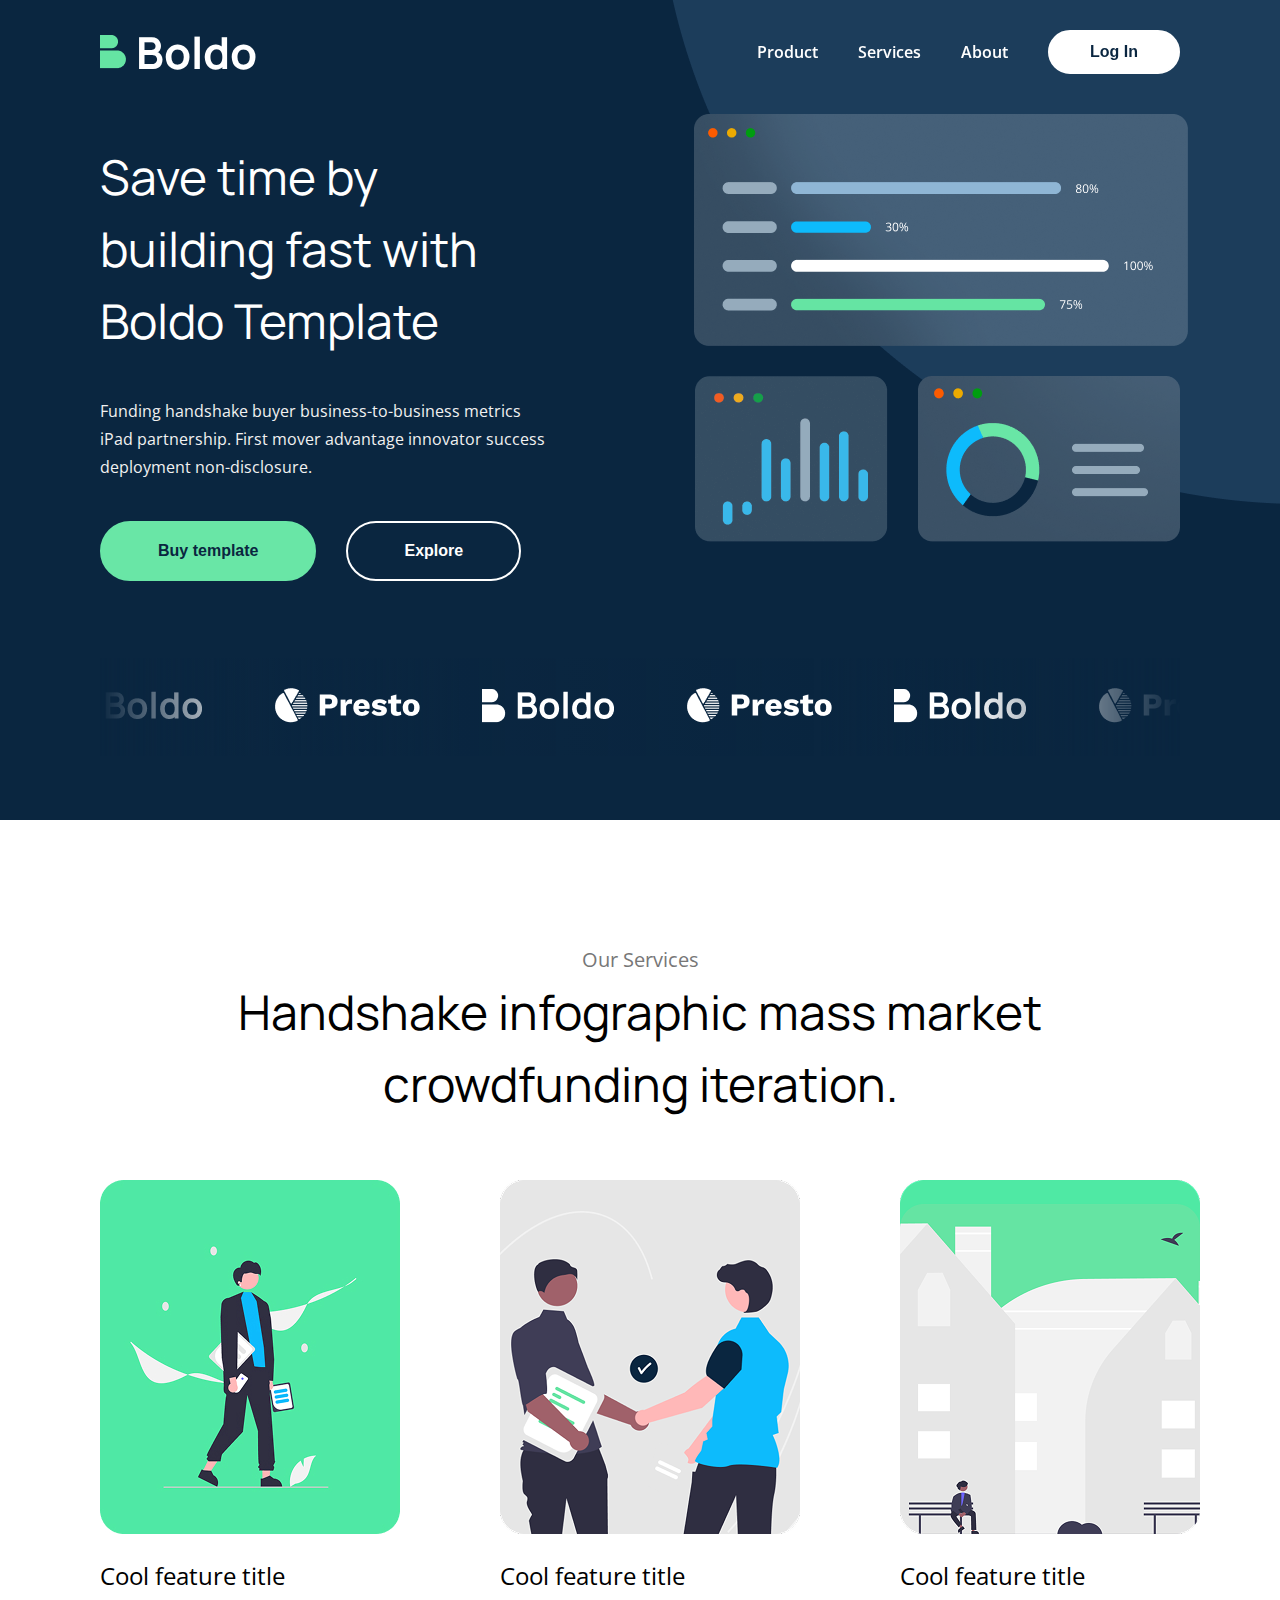
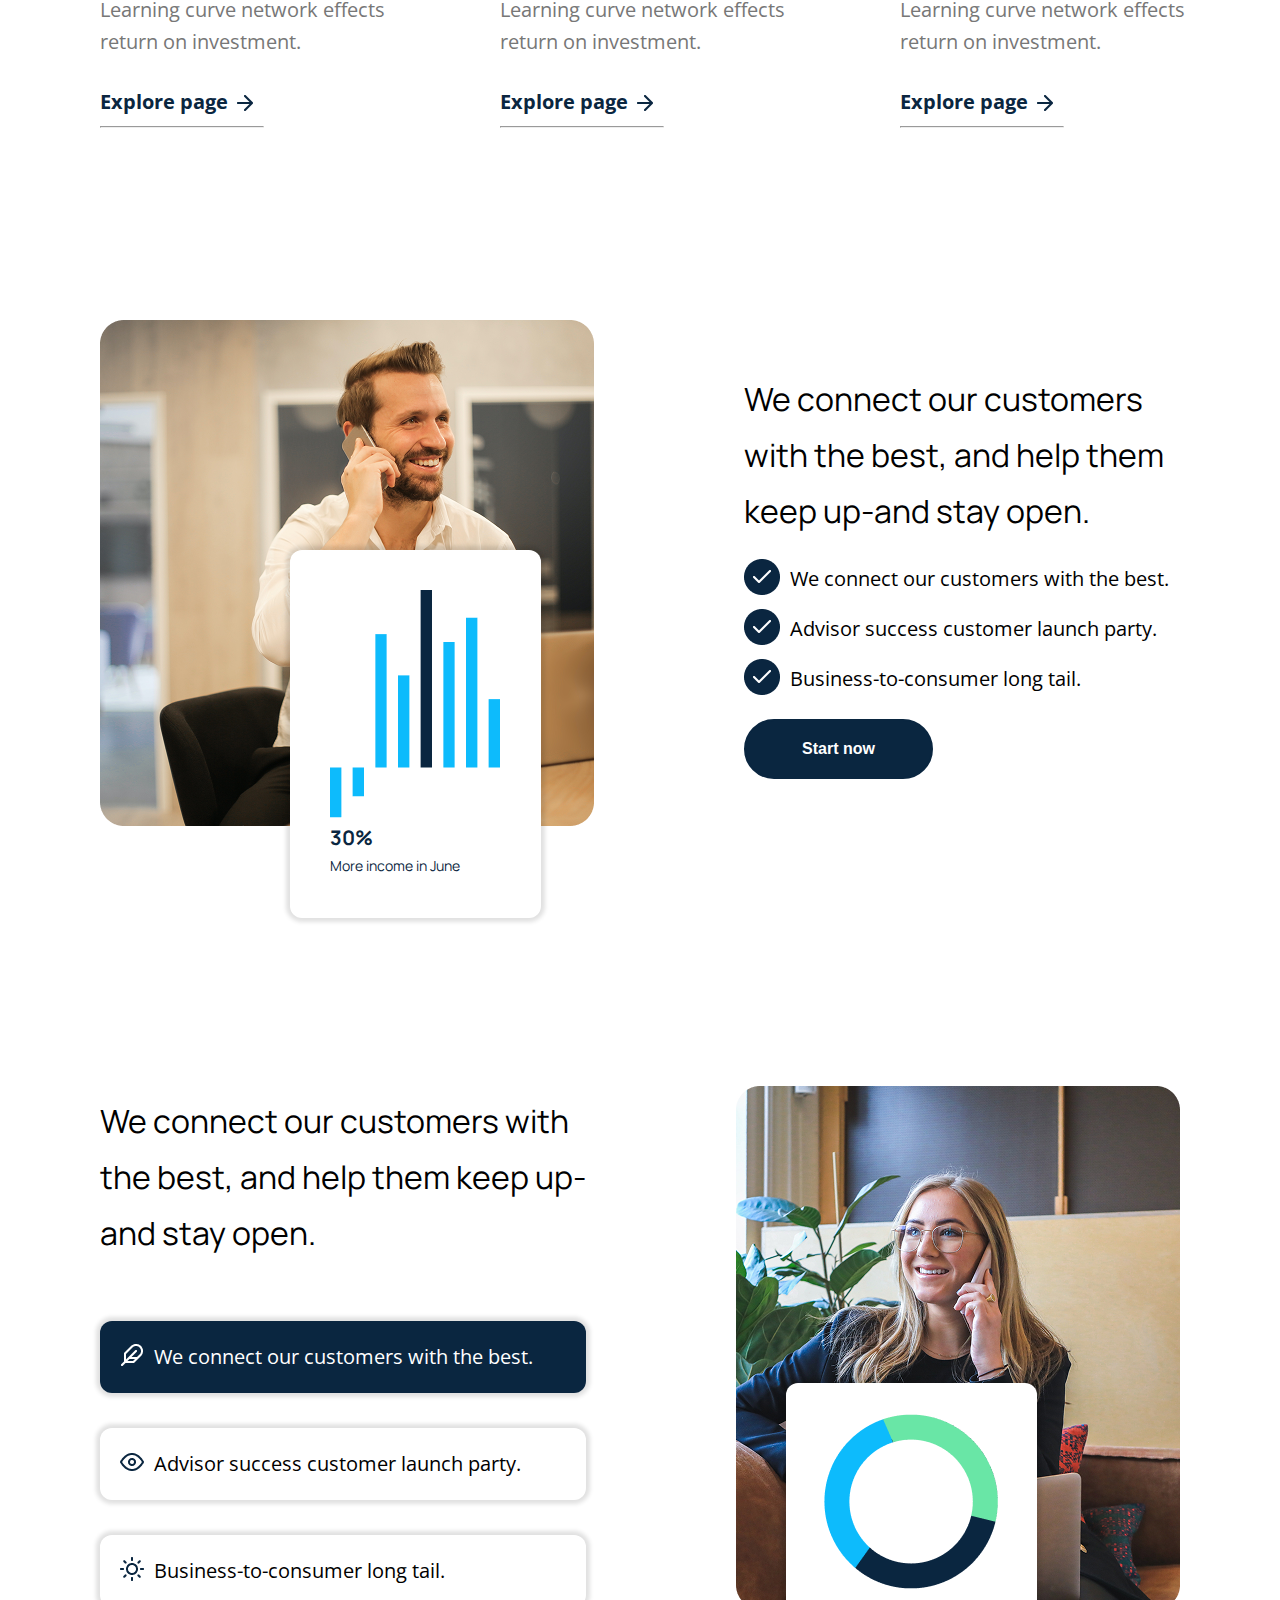
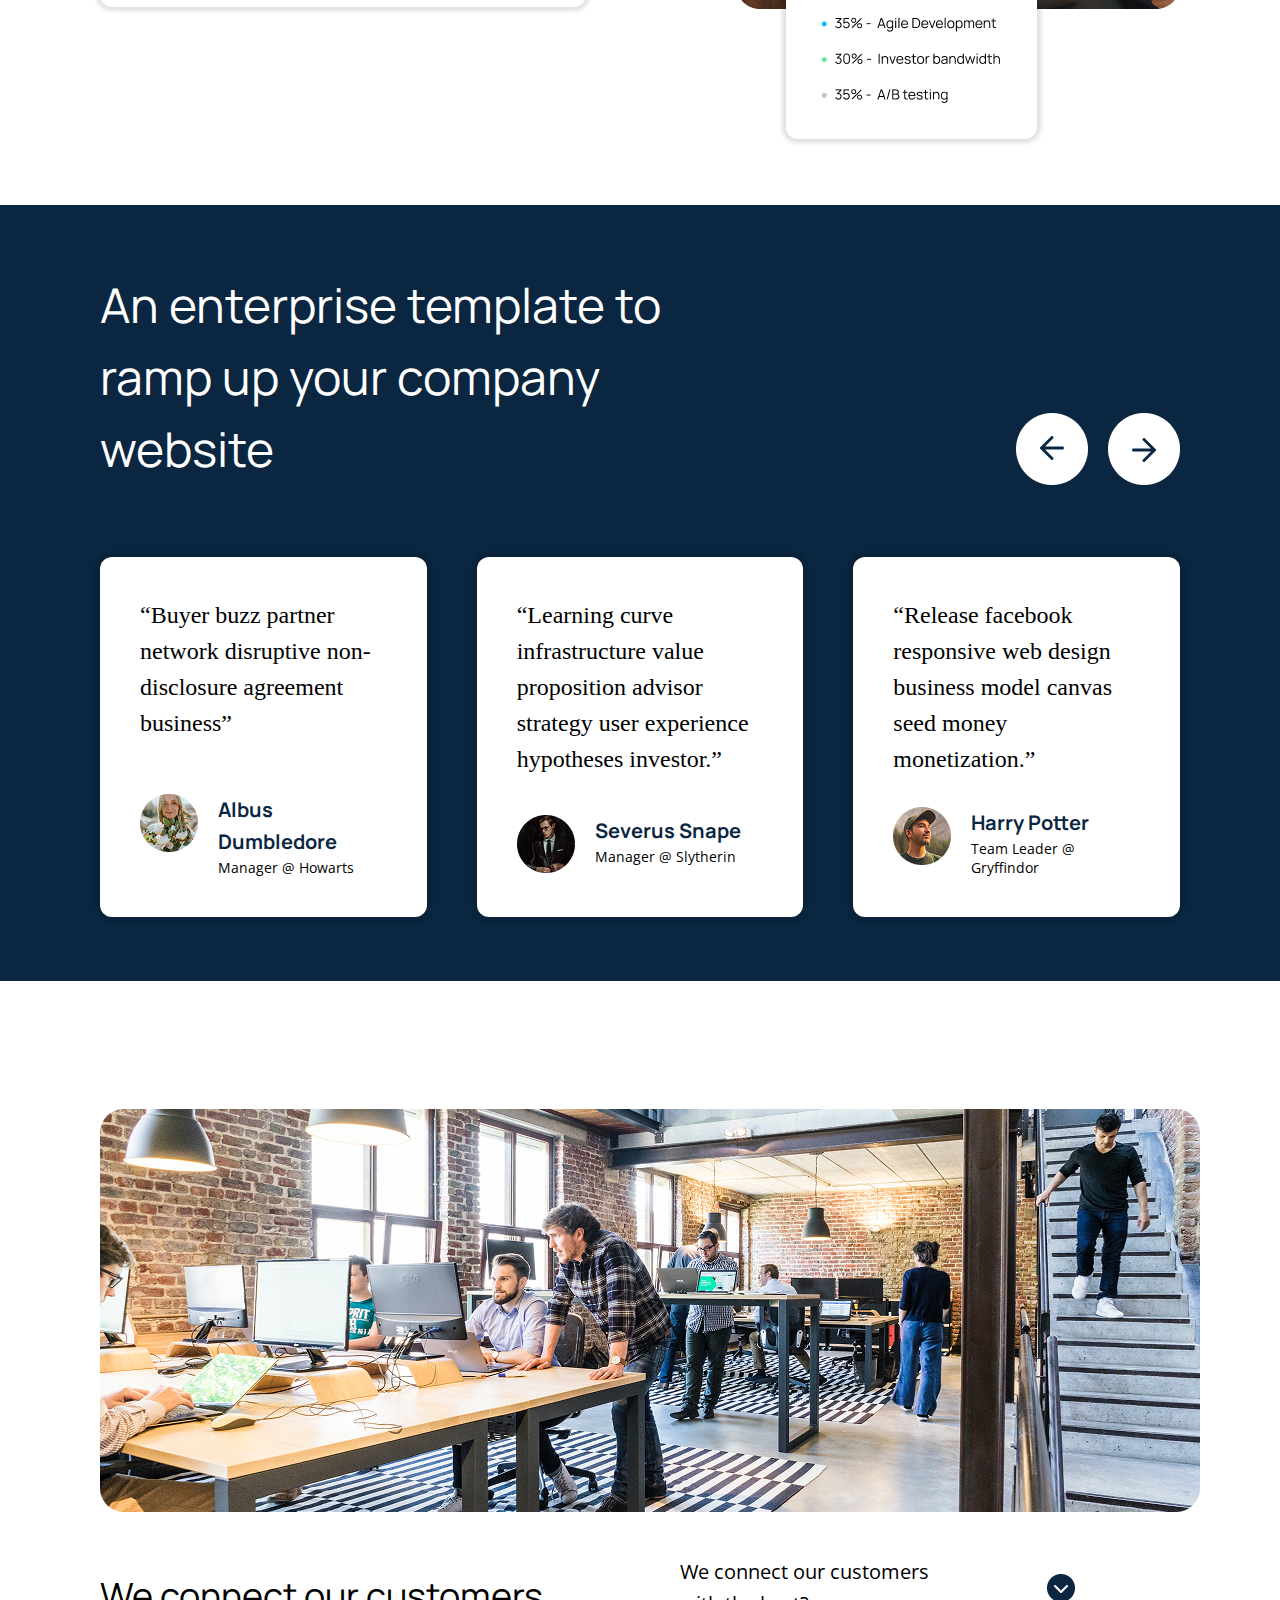
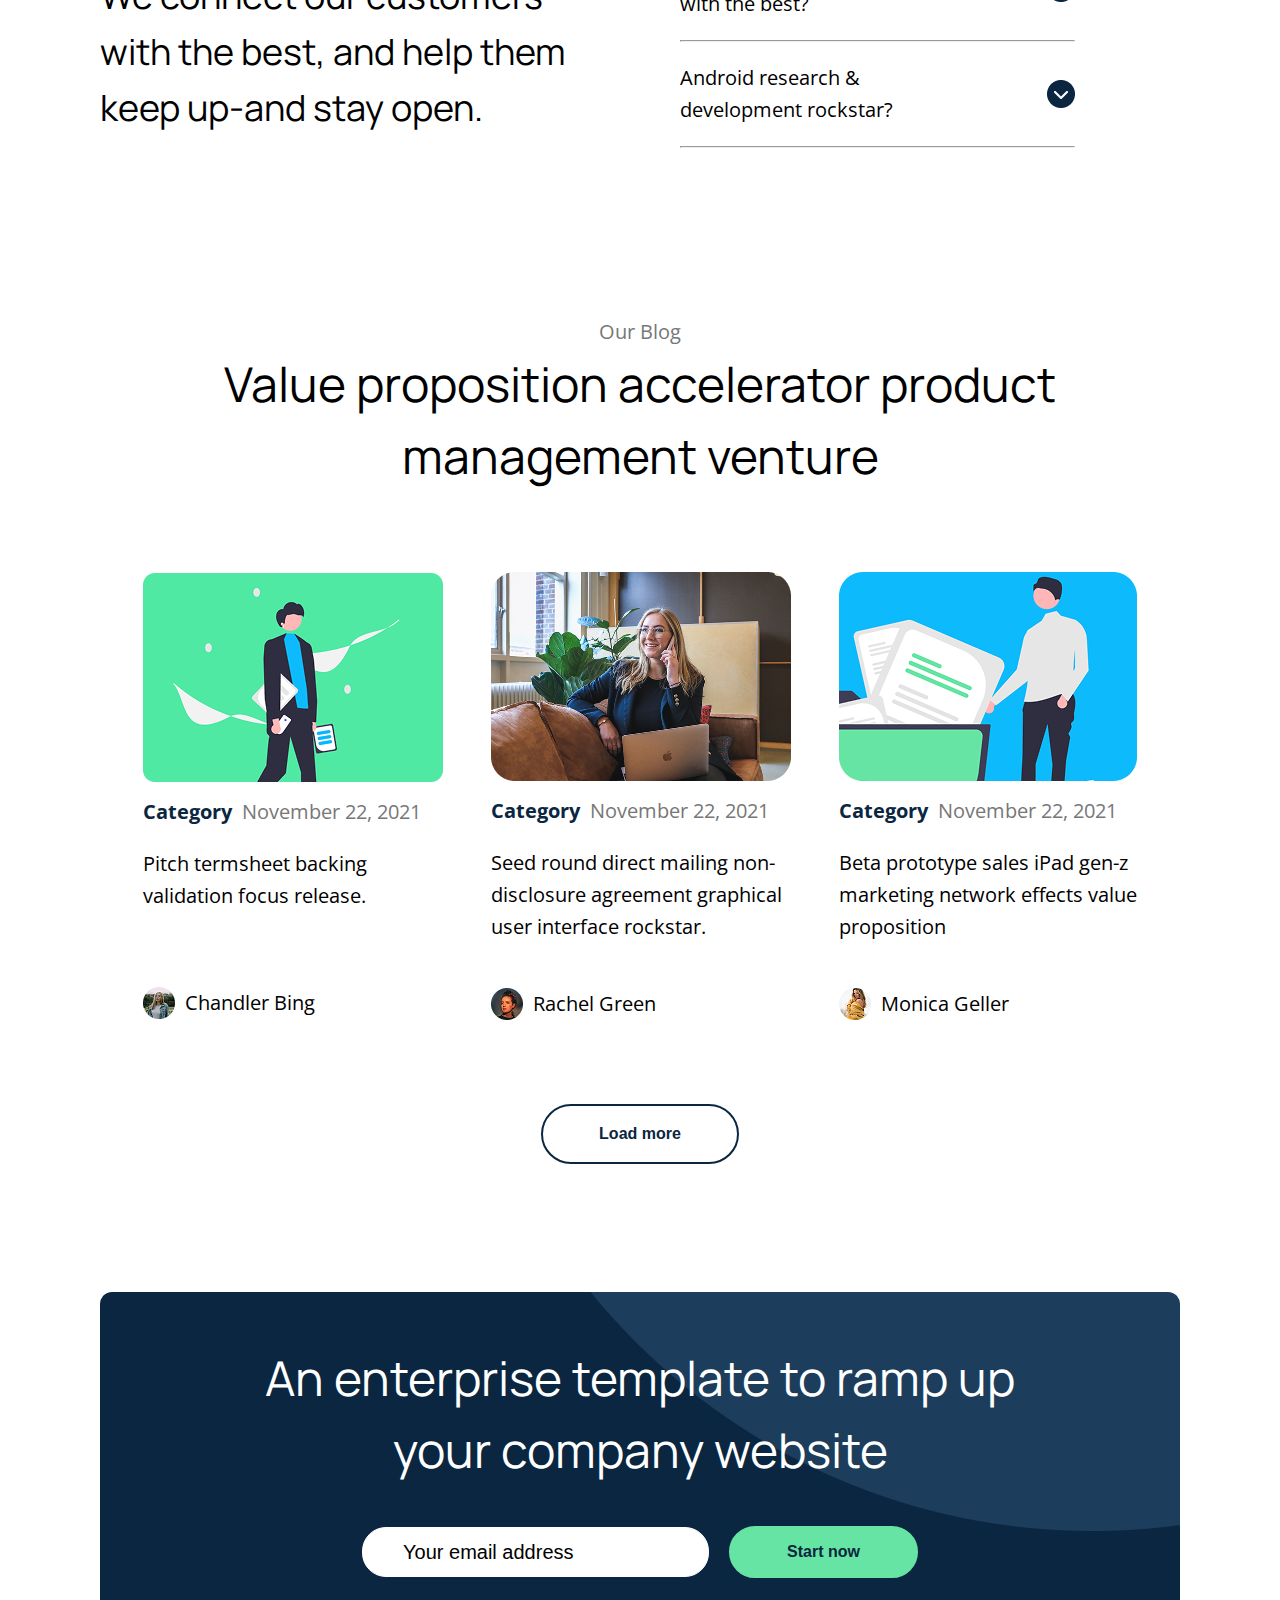
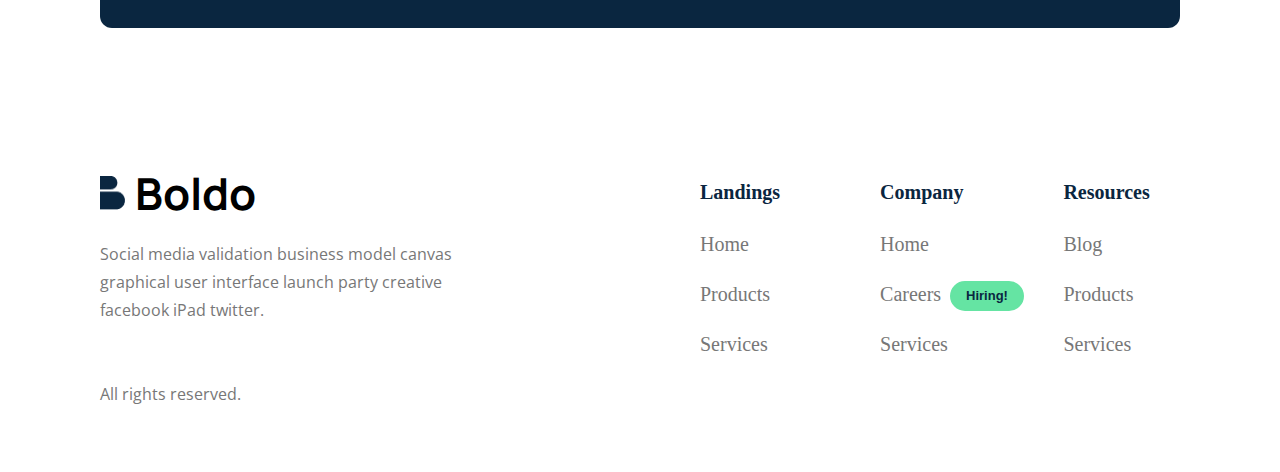
<file: index.html>
<!DOCTYPE html>
<html lang="en">

<head>
    <meta charset="UTF-8">
    <meta name="viewport" content="width=device-width, initial-scale=1.0">
    <title>Boldo Homepage</title>
    <link rel="stylesheet" href="boldo-style.css">
    <link
        href="https://fonts.googleapis.com/css2?family=Manrope:wght@200..800&family=Open+Sans:ital,wght@0,300..800;1,300..800&display=swap"
        rel="stylesheet">
</head>

<body id="main">
    <header class="header-sticky">
        <div class="container" id="header-content">
            <!--navigation section-->
            <nav>
                <div class="heading">
                    <img src="./assests/Logo Shape.png" alt="">
                    <h1 class="heading-font">Boldo</h1>
                </div>
                <div class="menu" id="nav-link">
                    <ul class="para-font" >
                        <li><a href="javascript:void(0)" class="closebtn" onclick="closeNav()">×</a></li>
                        <li><a href="#">Product</a></li>
                        <li><a href="#services">Services</a></li>
                        <li><a href="#about">About</a></li>
                    </ul>
                    <button class="btn" id="nav-btn">Log In</button>
                </div>
                <div onclick="openNav()" class="hamburger" id="hamburger">
                    ☰
                </div>
            </nav>
        </div>
    </header>

    <main>

        <!--banner section-->
        <section id="hero-section">
            <div class="container">
                <div class="hero">
                    <div class="hero-content">
                        <h2 class="heading-font">Save time by building fast with Boldo Template </h2>
                        <p class="para-font" id="hero-p">Funding handshake buyer business-to-business metrics iPad
                            partnership. First mover advantage
                            innovator success deployment non-disclosure.</p>
                        <div class="hero-button">
                            <button class="btn hero-btn">Buy template</button>
                            <button class="btn" id="btn-explore">Explore</button>
                        </div>
                    </div>
                    <div class="hero-img">
                        <img id="big-img" class="big-layout" src="./assests/Group 256.png" alt="">
                        <img class="small-layout" src="./assests/banner img.png" alt="">
                        <img class="small-layout" src="./assests/Group 264.png" alt="">
                    </div>
                </div>
                <div class="logo-image">
                    <img src="./assests/Logo (9).png" alt="">
                    <img src="./assests/Logo (10).png" alt="">
                    <img src="./assests/Logo (9).png" alt="">
                    <img src="./assests/Logo (10).png" alt="">
                    <img src="./assests/Logo (9).png" alt="">
                    <img src="./assests/Logo (8).png" alt="">

                </div>
            </div>
        </section>
        <!--handshake info section-->
        <section>
            <div class="container" id="services">
                <div class="handshake-heading">
                    <p class="para-font">Our Services</p>
                    <h2 class="heading-font dark-h2">Handshake infographic mass market crowdfunding iteration.
                    </h2>
                </div>
                <div class="card-box">
                    <div class="card">
                        <div>
                            <img src="./assests/Rectangle 1270.jpg" alt="">
                        </div>
                        <div class="card-heading">
                            <div>
                                <h4 class="para-font">Cool feature title</h4>
                                <p class="para-font">Learning curve network effects return on investment.</p>
                            </div>
                            <div class="explore-page">
                                <h3 class="para-font">Explore page <img src="./assests/arrow-right.png" alt=""></h3>
                                <hr>
                            </div>
                        </div>
                    </div>
                    <div class="card">
                        <div>
                            <img src="./assests/Rectangle 1270.png" alt="">
                        </div>
                        <div class="card-heading">
                            <div>
                                <h4 class="para-font">Cool feature title</h4>
                                <p class="para-font">Learning curve network effects return on investment.</p>
                            </div>
                            <div class="explore-page">
                                <h3 class="para-font">Explore page <img src="./assests/arrow-right.png" alt=""></h3>
                                <hr>
                            </div>
                        </div>
                    </div>
                    <div class="card">
                        <div>
                            <img src="./assests/Rectangle 1270 (1).png" alt="">
                        </div>
                        <div class="card-heading">
                            <div>
                                <h4 class="para-font">Cool feature title</h4>
                                <p class="para-font">Learning curve network effects return on investment.</p>
                            </div>
                            <div class="explore-page">
                                <h3 class="para-font">Explore page <img src="./assests/arrow-right.png" alt=""></h3>
                                <hr>
                            </div>
                        </div>
                    </div>
                </div>
            </div>
        </section>

        <!--customer connect-1 section-->
        <section>
            <div class="container">
                <div class="customer-info">
                    <div class="customer-image">
                        <img src="./assests/Rectangle 1270 (2).png" alt="">
                        <div class="custom-card">
                            <img src="./assests/Group 208.png" alt="">
                            <h3 class="heading-font">30%</h3>
                            <span class="heading-font">More income in June</span>
                        </div>
                    </div>

                    <div class="customer-content">
                        <div>
                            <h4 class="heading-font">We connect our customers with the best, and help them keep up-and
                                stay open.</h4>
                        </div>
                        <div class="list-box">
                            <div class="list">
                                <div>
                                    <img src="./assests/Group 210.png" alt="">
                                </div>
                                <div>
                                    <p class="dark-h2 para-font">We connect our customers with the best.</p>
                                </div>
                            </div>
                            <div class="list">
                                <div>
                                    <img src="./assests/Group 210.png" alt="">
                                </div>
                                <div>
                                    <p class="dark-h2 para-font">Advisor success customer launch party.</p>
                                </div>
                            </div>
                            <div class="list">
                                <div>
                                    <img src="./assests/Group 210.png" alt="">
                                </div>
                                <div>
                                    <p class="dark-h2 para-font">Business-to-consumer long tail.</p>
                                </div>
                            </div>
                        </div>
                        <div>
                            <button class="btn" id="list-btn">Start now</button>
                        </div>
                    </div>
                </div>
            </div>
        </section>

        <!--customer connect-2 section-->
        <section>
            <div class="container">
                <div class="customer-info">
                    <div class="connect-content">
                        <div>
                            <h4 class="heading-font">We connect our customers with the best, and help them keep up-and
                                stay open.</h4>
                        </div>
                        <div class="content-card">
                            <div class="connect-card" id="card-1">
                                <div class="card-details">
                                    <div>
                                        <img src="./assests/feather.png" alt="">
                                    </div>
                                    <div>
                                        <p class="para-font">We connect our customers with the best.</p>
                                    </div>
                                </div>
                            </div>
                            <div class="connect-card">
                                <div class="card-details">
                                    <div>
                                        <img src="./assests/eye.png" alt="">
                                    </div>
                                    <div>
                                        <p class="dark-h2 para-font">Advisor success customer launch party.</p>
                                    </div>
                                </div>
                            </div>
                            <div class="connect-card">
                                <div class="card-details">
                                    <div>
                                        <img src="./assests/sun.png" alt="">
                                    </div>
                                    <div>
                                        <p class="dark-h2 para-font">Business-to-consumer long tail.</p>
                                    </div>
                                </div>
                            </div>
                        </div>
                    </div>
                    <div class="connect-image">
                        <img src="./assests/Rectangle 1270 (1).jpg" alt="">
                        <div class="custom-card" id="custom-card1">
                            <img src="./assests/Pie Graphic.png" alt="">
                        </div>
                    </div>
                </div>
            </div>
        </section>

        <!--enterprise template section-->
        <section id="company-container">
            <div class="container">
                <div class="company-website">
                    <div class="ramp-heading">
                        <div>
                            <h2 class="heading-font">An enterprise template to ramp up your company website</h2>
                        </div>
                        <div class="arrow">
                            <img class="arrow-1" src="./assests/Group 233.png" alt="">
                            <img class="arrow-1" src="./assests/Group 232.png" alt="">
                        </div>
                    </div>

                    <div class="website-cardBox">
                        <div class="website-card">
                            <div class="card-heading">
                                <h4>“Buyer buzz partner network disruptive non-disclosure agreement business”</h4>
                            </div>
                            <div class="client-info">
                                <div>
                                    <img src="./assests/Ellipse 4.png" alt="">
                                </div>
                                <div>
                                    <h3 class="heading-font">Albus Dumbledore</h3>
                                    <span class="para-font">Manager @ Howarts</span>
                                </div>
                            </div>
                        </div>
                        <div class="website-card">
                            <div class="card-heading">
                                <h4>“Learning curve infrastructure value proposition advisor strategy user experience
                                    hypotheses investor.”</h4>
                            </div>
                            <div class="client-info">
                                <div>
                                    <img src="./assests/Ellipse 4 (1).png" alt="">
                                </div>
                                <div>
                                    <h3 class="heading-font">Severus Snape</h3>
                                    <span class="para-font">Manager @ Slytherin</span>
                                </div>
                            </div>
                        </div>
                        <div class="website-card">
                            <div class="card-heading">
                                <h4>“Release facebook responsive web design business model canvas seed money
                                    monetization.”</h4>
                            </div>
                            <div class="client-info">
                                <div>
                                    <img src="./assests/Ellipse 4 (2).png" alt="">
                                </div>
                                <div>
                                    <h3 class="heading-font">Harry Potter</h3>
                                    <span class="para-font">Team Leader @ Gryffindor</span>
                                </div>
                            </div>
                        </div>
                    </div>
                </div>
            </div>
        </section>

        <!--question section-->
        <section>
            <div class="container">
                <div>
                    <div class="ques-image">
                        <img src="./assests/Image (9).png" alt="">
                    </div>
                    <div class="question-content">
                        <div class="question-heading">
                            <h2 class="heading-font" id="heading">We connect our customers with the best, and help
                                them keep up-and stay open.</h2>
                        </div>
                        <div class="queries">
                            <div class="question">
                                <p class="para-font dark-h2">We connect our customers with the best?</p>
                                <img src="./assests/Group 210 (1).png" alt="">
                            </div>
                            <hr>
                            <div class="question">
                                <p class="para-font dark-h2">Android research & development rockstar? </p>
                                <img src="./assests/Group 210 (1).png" alt="">
                            </div>
                            <hr>
                        </div>
                    </div>
                </div>
            </div>
        </section>

        <!--blog section-->
        <section>
            <div class="container">
                <div class="value-position">
                    <div class="blog-heading">
                        <p class="para-font">Our Blog</p>
                        <h2 class="heading-font dark-h2">Value proposition accelerator product <br> management venture
                        </h2>
                    </div>
                    <div class="blog-cardbox">
                        <div class="blog-card">
                            <div>
                                <img src="./assests/Rectangle 1270 (5).png" alt="">
                                <div class="vcard-heading">
                                    <h3 class="para-font">Category</h3>
                                    <p class="para-font">November 22, 2021</p>
                                </div>
                            </div>

                            <div class="details">
                                <div class="details-p">
                                    <p class="para-font dark-h2">Pitch termsheet backing validation focus release.</p>
                                </div>
                                <div class="profile">
                                    <div>
                                        <img src="./assests/Ellipse 10 (2).png" alt="">
                                    </div>
                                    <div>
                                        <p class="para-font dark-h2">Chandler Bing</p>
                                    </div>
                                </div>
                            </div>
                        </div>
                        <div class="blog-card">
                            <div>
                                <img src="./assests/Rectangle 1270 (4).png" alt="">
                                <div class="vcard-heading">
                                    <h3 class="para-font">Category</h3>
                                    <p class="para-font">November 22, 2021</p>
                                </div>
                            </div>

                            <div class="details">
                                <div>
                                    <p class="para-font dark-h2">Seed round direct mailing non-disclosure agreement
                                        graphical user interface rockstar.</p>
                                </div>
                                <div class="profile">
                                    <div>
                                        <img src="./assests/Ellipse 10 (1).png" alt="">
                                    </div>
                                    <div>
                                        <p class="para-font dark-h2">Rachel Green</p>
                                    </div>
                                </div>
                            </div>
                        </div>
                        <div class="blog-card">
                            <div>
                                <img src="./assests/Rectangle 1270 (3).png" alt="">
                                <div class="vcard-heading">
                                    <h3 class="para-font">Category</h3>
                                    <p class="para-font">November 22, 2021</p>
                                </div>
                            </div>
                            <div class="details">
                                <div>
                                    <p class="para-font dark-h2">Beta prototype sales iPad gen-z marketing network
                                        effects value proposition</p>
                                </div>
                                <div class="profile">
                                    <div>
                                        <img src="./assests/Ellipse 10.png" alt="">
                                    </div>
                                    <div>
                                        <p class="para-font dark-h2">Monica Geller</p>
                                    </div>
                                </div>
                            </div>
                        </div>
                    </div>

                    <div class="blog-button">
                        <button class="btn" id="blog-btn">Load more</button>
                    </div>
                </div>
            </div>
        </section>

        <!--enterprise template-->
        <section>
            <div class="container">
                <div class="enterprise-template">
                    <div class="enterprise-content">
                        <h2 class="heading-font">An enterprise template to ramp up your company website</h2>
                        <div class="enter-button">
                            <input type="email" placeholder="Your email address">
                            <div>
                                <button class="btn btn-1">Start now</button>
                            </div>
                        </div>
                    </div>
                </div>
            </div>
        </section>
    </main>

    <!--footer section-->
    <footer>
        <div class="container" id="about">
            <div class="footer-content">
                <div class="all-right">
                    <div class="footer-heading">
                        <img src="./assests/Logo Shape (1).png" alt="">
                        <h1 class="heading-font dark-h2">Boldo</h1>
                    </div>
                    <div>
                        <p class="para-font">Social media validation business model canvas graphical user interface
                            launch party creative facebook iPad twitter.</p>
                    </div>
                </div>
                <div class="services">
                    <div class="service-list">
                        <div>
                            <h3>Landings</h3>
                        </div>
                        <div>
                            <p>Home</p> <br>
                            <p>Products</p><br>
                            <p>Services</p>
                        </div>
                    </div>
                    <div class="service-list">
                        <div>
                            <h3>Company</h3>
                        </div>
                        <div>
                            <p>Home</p> <br>
                            <p>Careers</p> <br>
                            <p>Services</p>
                        </div>
                        <button class="btn footer-btn">Hiring!</button>
                    </div>
                    <div class="service-list">
                        <div>
                            <h3>Resources</h3>
                        </div>
                        <div>
                            <p>Blog</p> <br>
                            <p>Products</p><br>
                            <p>Services</p>
                        </div>
                    </div>
                </div>
            </div>
            <span>
                <p class="para-font">All rights reserved.</p>
            </span>
        </div>
    </footer>
    <script src="hamburger.js"></script>
</body>

</html>
</file>
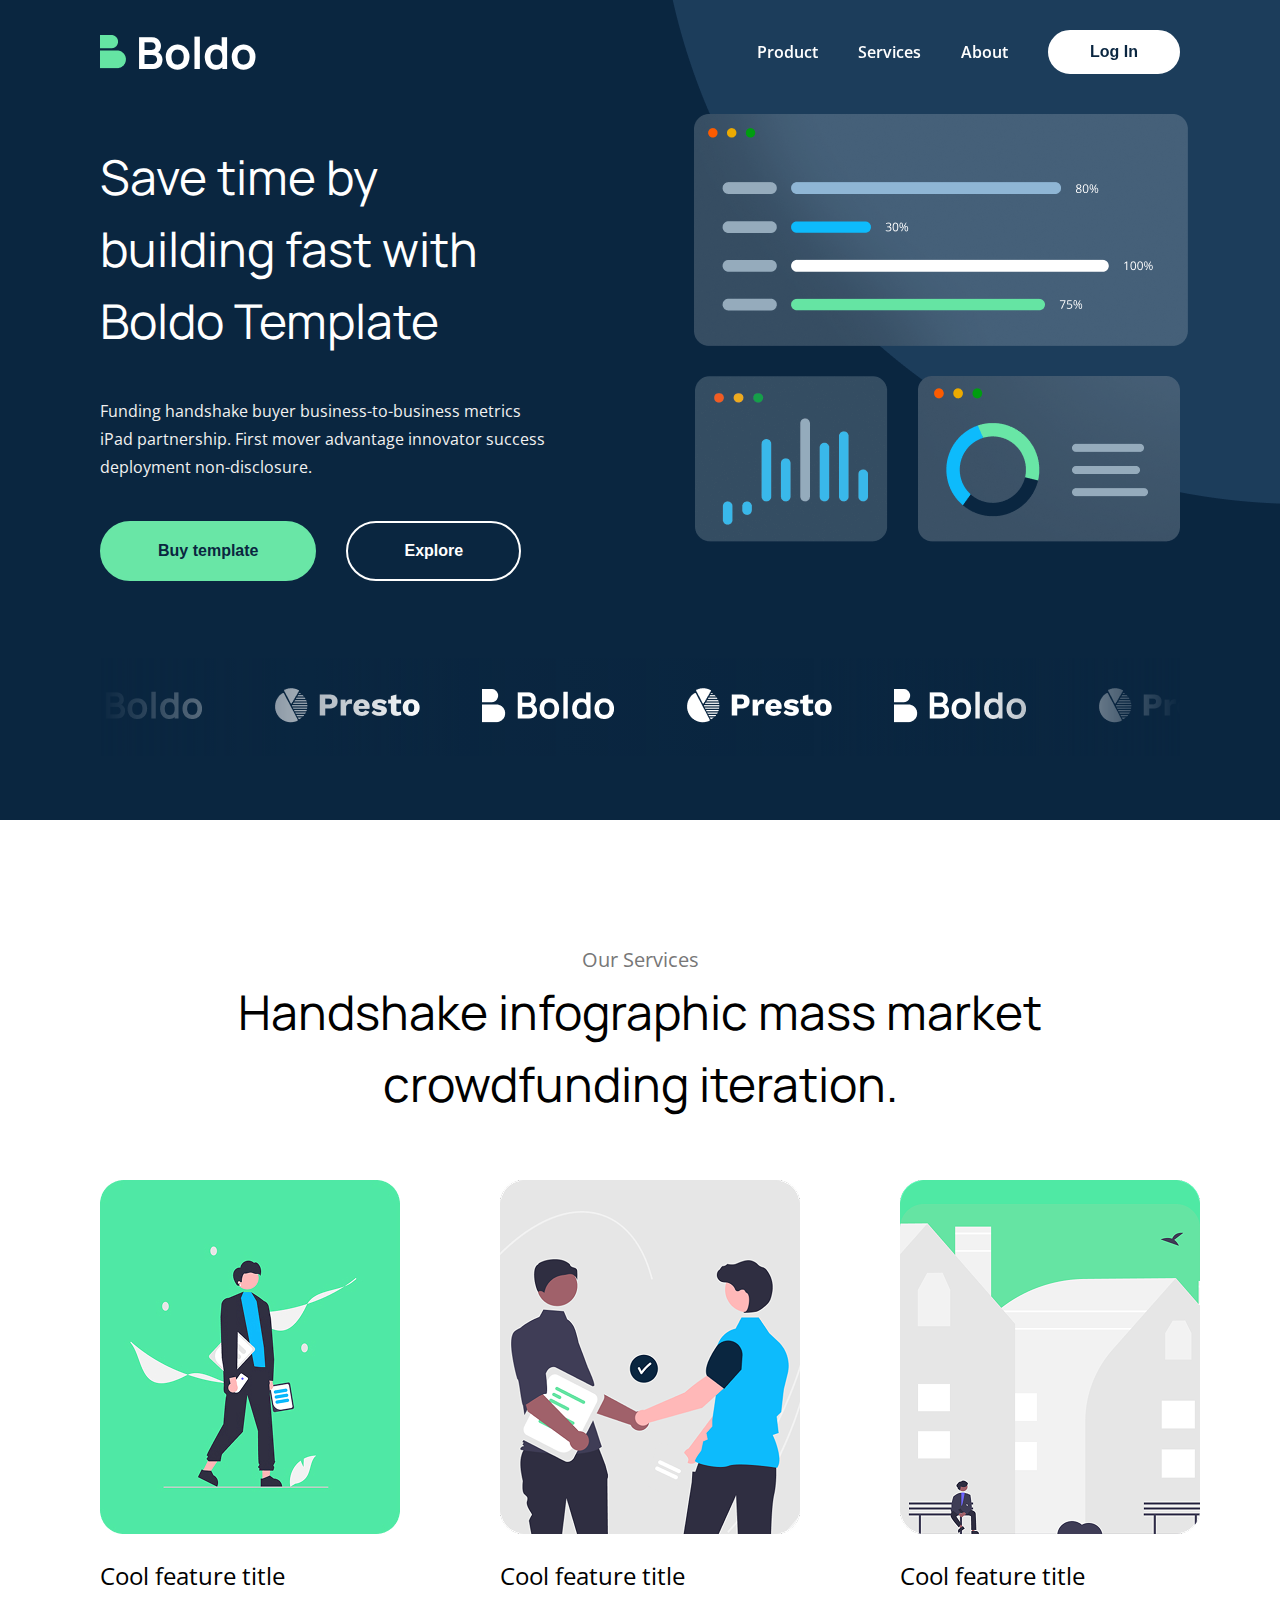
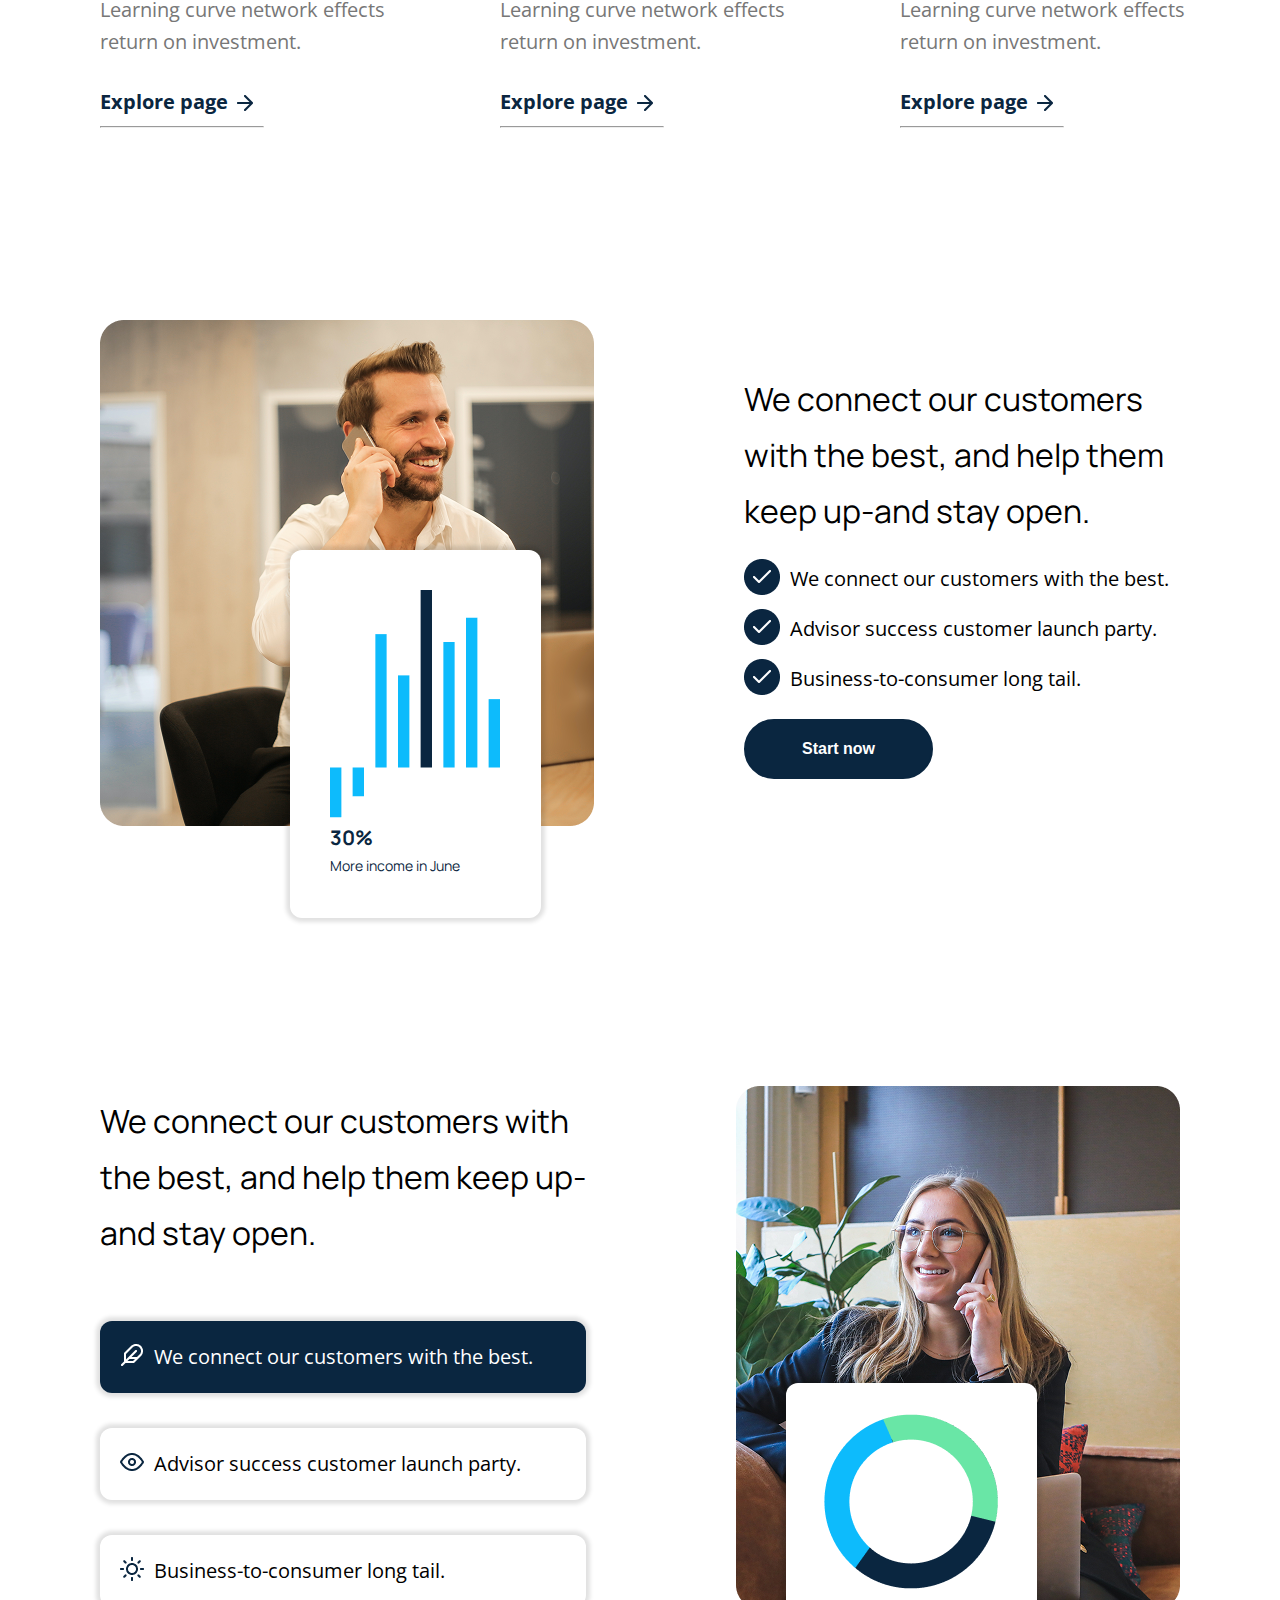
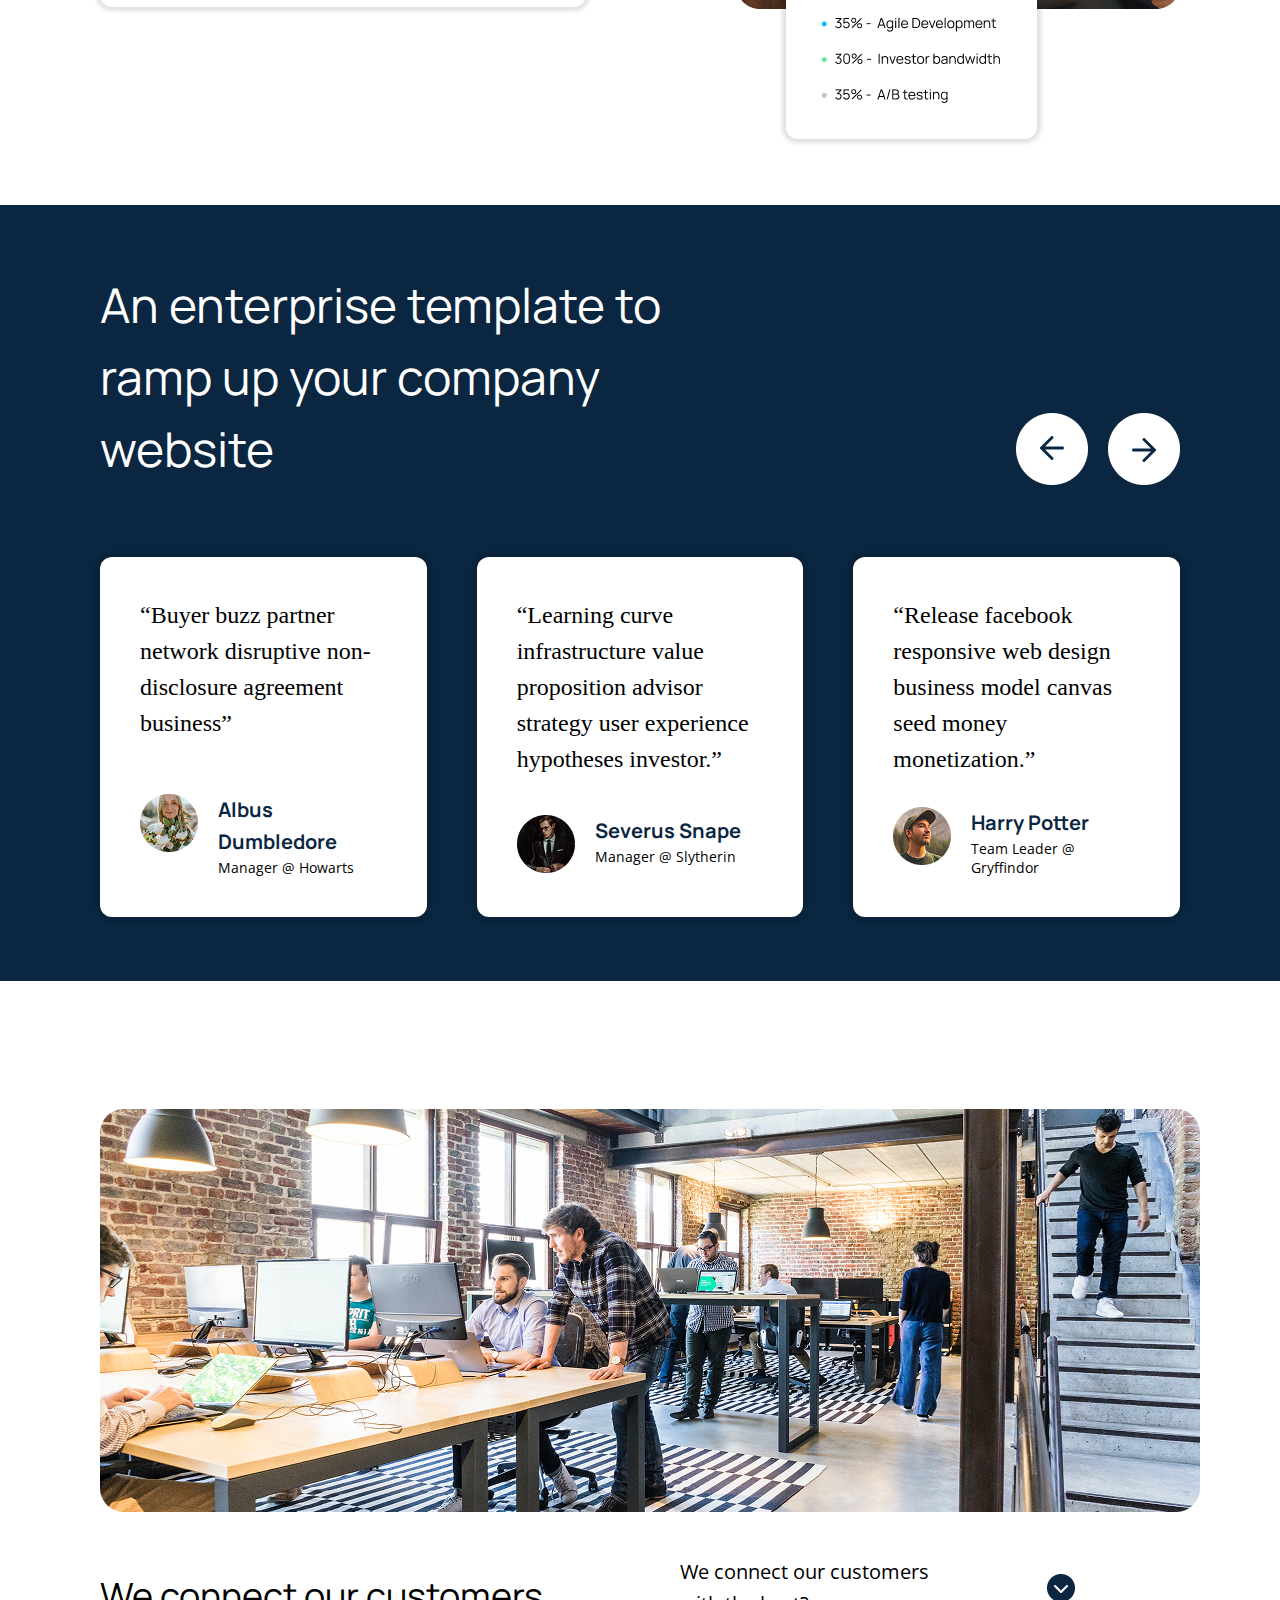
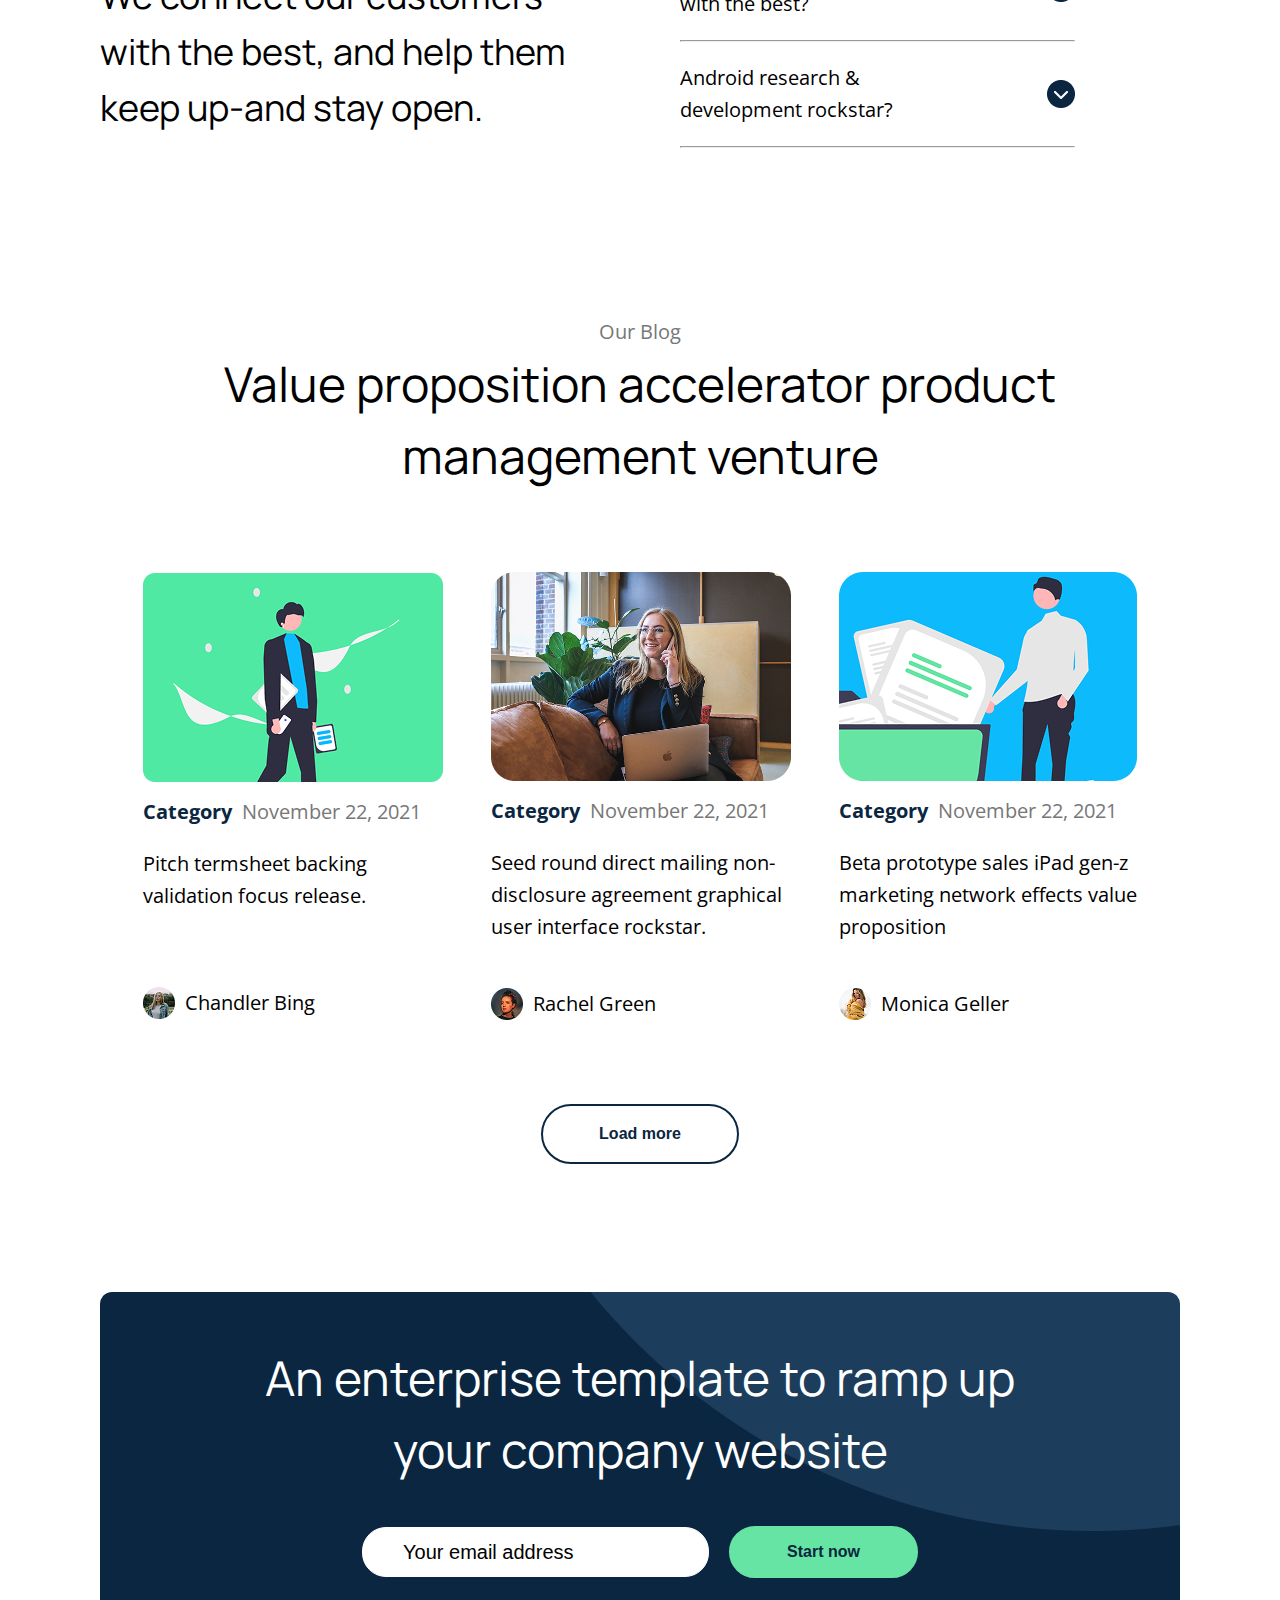
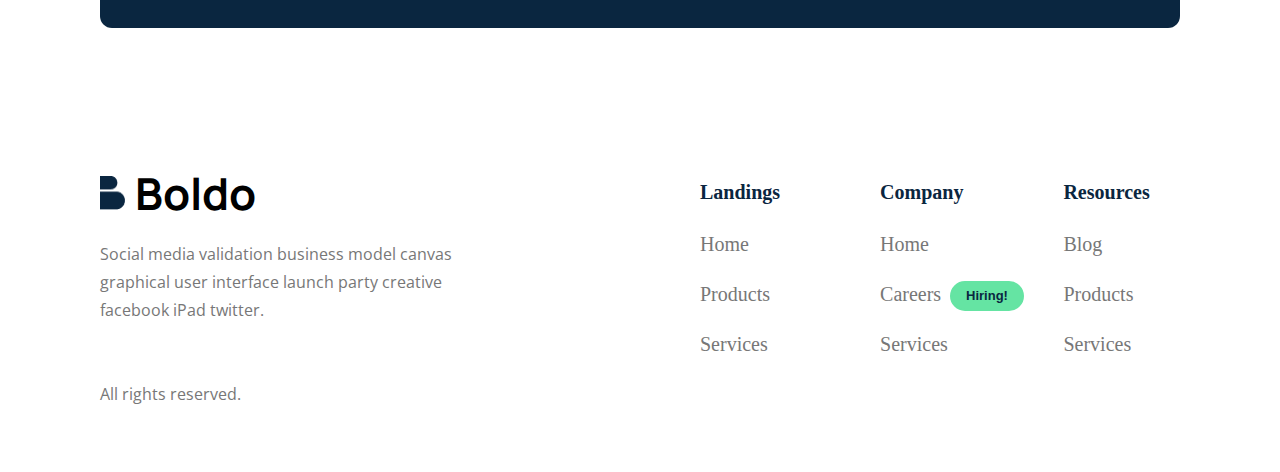
<file: Boldo homepage/index.html>
<!DOCTYPE html>
<html lang="en">

<head>
    <meta charset="UTF-8">
    <meta name="viewport" content="width=device-width, initial-scale=1.0">
    <title>Boldo Homepage</title>
    <link rel="stylesheet" href="boldo-style.css">
    <link
        href="https://fonts.googleapis.com/css2?family=Manrope:wght@200..800&family=Open+Sans:ital,wght@0,300..800;1,300..800&display=swap"
        rel="stylesheet">
</head>

<body>
    <header class="header-sticky">
        <div class="container" id="header-content">
            <!--navigation section-->
            <nav>
                <div class="heading">
                    <img src="./assests/Logo Shape.png" alt="">
                    <h1 class="heading-font">Boldo</h1>
                </div>
                <div class="menu">
                    <ul class="para-font">
                        <li><a href="#">Product</a></li>
                        <li><a href="#services">Services</a></li>
                        <li><a href="#about">About</a></li>
                    </ul>
                    <button class="btn" id="nav-btn">Log In</button>
                </div>
            </nav>
        </div>
    </header>

    <main>

        <!--banner section-->
        <section id="hero-section">
            <div class="container">
                <div class="hero">
                    <div class="hero-content">
                        <h2 class="heading-font">Save time by building fast with Boldo Template </h2>
                        <p class="para-font" id="hero-p">Funding handshake buyer business-to-business metrics iPad
                            partnership. First mover advantage
                            innovator success deployment non-disclosure.</p>
                        <div class="hero-button">
                            <button class="btn hero-btn">Buy template</button>
                            <button class="btn" id="btn-explore">Explore</button>
                        </div>
                    </div>
                    <div class="hero-img">
                        <img id="big-img" class="big-layout" src="./assests/Group 256.png" alt="">
                        <img class="small-layout" src="./assests/banner img.png" alt="">
                        <img class="small-layout" src="./assests/Group 264.png" alt="">
                    </div>
                </div>
                <div class="logo-image">
                    <img src="./assests/Logo (9).png" alt="">
                    <img src="./assests/Logo (10).png" alt="">
                    <img src="./assests/Logo (9).png" alt="">
                    <img src="./assests/Logo (10).png" alt="">
                    <img src="./assests/Logo (9).png" alt="">
                    <img src="./assests/Logo (8).png" alt="">

                </div>
            </div>
        </section>
        <!--handshake info section-->
        <section>
            <div class="container" id="services">
                <div class="handshake-heading">
                    <p class="para-font">Our Services</p>
                    <h2 class="heading-font dark-h2">Handshake infographic mass market crowdfunding iteration.
                    </h2>
                </div>
                <div class="card-box">
                    <div class="card">
                        <div>
                            <img src="./assests/Rectangle 1270.jpg" alt="">
                        </div>
                        <div class="card-heading">
                            <div>
                                <h4 class="para-font">Cool feature title</h4>
                                <p class="para-font">Learning curve network effects return on investment.</p>
                            </div>
                            <div class="explore-page">
                                <h3 class="para-font">Explore page <img src="./assests/arrow-right.png" alt=""></h3>
                                <hr>
                            </div>
                        </div>
                    </div>
                    <div class="card">
                        <div>
                            <img src="./assests/Rectangle 1270.png" alt="">
                        </div>
                        <div class="card-heading">
                            <div>
                                <h4 class="para-font">Cool feature title</h4>
                                <p class="para-font">Learning curve network effects return on investment.</p>
                            </div>
                            <div class="explore-page">
                                <h3 class="para-font">Explore page <img src="./assests/arrow-right.png" alt=""></h3>
                                <hr>
                            </div>
                        </div>
                    </div>
                    <div class="card">
                        <div>
                            <img src="./assests/Rectangle 1270 (1).png" alt="">
                        </div>
                        <div class="card-heading">
                            <div>
                                <h4 class="para-font">Cool feature title</h4>
                                <p class="para-font">Learning curve network effects return on investment.</p>
                            </div>
                            <div class="explore-page">
                                <h3 class="para-font">Explore page <img src="./assests/arrow-right.png" alt=""></h3>
                                <hr>
                            </div>
                        </div>
                    </div>
                </div>
            </div>
        </section>

        <!--customer connect-1 section-->
        <section>
            <div class="container">
                <div class="customer-info">
                    <div class="customer-image">
                        <img src="./assests/Rectangle 1270 (2).png" alt="">
                        <div class="custom-card">
                            <img src="./assests/Group 208.png" alt="">
                            <h3 class="heading-font">30%</h3>
                            <span class="heading-font">More income in June</span>
                        </div>
                    </div>

                    <div class="customer-content">
                        <div>
                            <h4 class="heading-font">We connect our customers with the best, and help them keep up-and
                                stay open.</h4>
                        </div>
                        <div class="list-box">
                            <div class="list">
                                <div>
                                    <img src="./assests/Group 210.png" alt="">
                                </div>
                                <div>
                                    <p class="dark-h2 para-font">We connect our customers with the best.</p>
                                </div>
                            </div>
                            <div class="list">
                                <div>
                                    <img src="./assests/Group 210.png" alt="">
                                </div>
                                <div>
                                    <p class="dark-h2 para-font">Advisor success customer launch party.</p>
                                </div>
                            </div>
                            <div class="list">
                                <div>
                                    <img src="./assests/Group 210.png" alt="">
                                </div>
                                <div>
                                    <p class="dark-h2 para-font">Business-to-consumer long tail.</p>
                                </div>
                            </div>
                        </div>
                        <div>
                            <button class="btn" id="list-btn">Start now</button>
                        </div>
                    </div>
                </div>
            </div>
        </section>

        <!--customer connect-2 section-->
        <section>
            <div class="container">
                <div class="customer-info">
                    <div class="connect-content">
                        <div>
                            <h4 class="heading-font">We connect our customers with the best, and help them keep up-and
                                stay open.</h4>
                        </div>
                        <div class="content-card">
                            <div class="connect-card" id="card-1">
                                <div class="card-details">
                                    <div>
                                        <img src="./assests/feather.png" alt="">
                                    </div>
                                    <div>
                                        <p class="para-font">We connect our customers with the best.</p>
                                    </div>
                                </div>
                            </div>
                            <div class="connect-card">
                                <div class="card-details">
                                    <div>
                                        <img src="./assests/eye.png" alt="">
                                    </div>
                                    <div>
                                        <p class="dark-h2 para-font">Advisor success customer launch party.</p>
                                    </div>
                                </div>
                            </div>
                            <div class="connect-card">
                                <div class="card-details">
                                    <div>
                                        <img src="./assests/sun.png" alt="">
                                    </div>
                                    <div>
                                        <p class="dark-h2 para-font">Business-to-consumer long tail.</p>
                                    </div>
                                </div>
                            </div>
                        </div>
                    </div>
                    <div class="connect-image">
                        <img src="./assests/Rectangle 1270 (1).jpg" alt="">
                        <div class="custom-card" id="custom-card1">
                            <img src="./assests/Pie Graphic.png" alt="">
                        </div>
                    </div>
                </div>
            </div>
        </section>

        <!--enterprise template section-->
        <section id="company-container">
            <div class="container">
                <div class="company-website">
                    <div class="ramp-heading">
                        <div>
                            <h2 class="heading-font">An enterprise template to ramp up your company website</h2>
                        </div>
                        <div class="arrow">
                            <img class="arrow-1" src="./assests/Group 233.png" alt="">
                            <img class="arrow-1" src="./assests/Group 232.png" alt="">
                        </div>
                    </div>

                    <div class="website-cardBox">
                        <div class="website-card">
                            <div class="card-heading">
                                <h4>“Buyer buzz partner network disruptive non-disclosure agreement business”</h4>
                            </div>
                            <div class="client-info">
                                <div>
                                    <img src="./assests/Ellipse 4.png" alt="">
                                </div>
                                <div>
                                    <h3 class="heading-font">Albus Dumbledore</h3>
                                    <span class="para-font">Manager @ Howarts</span>
                                </div>
                            </div>
                        </div>
                        <div class="website-card">
                            <div class="card-heading">
                                <h4>“Learning curve infrastructure value proposition advisor strategy user experience
                                    hypotheses investor.”</h4>
                            </div>
                            <div class="client-info">
                                <div>
                                    <img src="./assests/Ellipse 4 (1).png" alt="">
                                </div>
                                <div>
                                    <h3 class="heading-font">Severus Snape</h3>
                                    <span class="para-font">Manager @ Slytherin</span>
                                </div>
                            </div>
                        </div>
                        <div class="website-card">
                            <div class="card-heading">
                                <h4>“Release facebook responsive web design business model canvas seed money
                                    monetization.”</h4>
                            </div>
                            <div class="client-info">
                                <div>
                                    <img src="./assests/Ellipse 4 (2).png" alt="">
                                </div>
                                <div>
                                    <h3 class="heading-font">Harry Potter</h3>
                                    <span class="para-font">Team Leader @ Gryffindor</span>
                                </div>
                            </div>
                        </div>
                    </div>
                </div>
            </div>
        </section>

        <!--question section-->
        <section>
            <div class="container">
                <div>
                    <div class="ques-image">
                        <img src="./assests/Image (9).png" alt="">
                    </div>
                    <div class="question-content">
                        <div class="question-heading">
                            <h2 class="heading-font" id="heading">We connect our customers with the best, and help
                                them keep up-and stay open.</h2>
                        </div>
                        <div class="queries">
                            <div class="question">
                                <p class="para-font dark-h2">We connect our customers with the best?</p>
                                <img src="./assests/Group 210 (1).png" alt="">
                            </div>
                            <hr>
                            <div class="question">
                                <p class="para-font dark-h2">Android research & development rockstar? </p>
                                <img src="./assests/Group 210 (1).png" alt="">
                            </div>
                            <hr>
                        </div>
                    </div>
                </div>
            </div>
        </section>

        <!--blog section-->
        <section>
            <div class="container">
                <div class="value-position">
                    <div class="blog-heading">
                        <p class="para-font">Our Blog</p>
                        <h2 class="heading-font dark-h2">Value proposition accelerator product <br> management venture
                        </h2>
                    </div>
                    <div class="blog-cardbox">
                        <div class="blog-card">
                            <div>
                                <img src="./assests/Rectangle 1270 (5).png" alt="">
                                <div class="vcard-heading">
                                    <h3 class="para-font">Category</h3>
                                    <p class="para-font">November 22, 2021</p>
                                </div>
                            </div>

                            <div class="details">
                                <div class="details-p">
                                    <p class="para-font dark-h2">Pitch termsheet backing validation focus release.</p>
                                </div>
                                <div class="profile">
                                    <div>
                                        <img src="./assests/Ellipse 10 (2).png" alt="">
                                    </div>
                                    <div>
                                        <p class="para-font dark-h2">Chandler Bing</p>
                                    </div>
                                </div>
                            </div>
                        </div>
                        <div class="blog-card">
                            <div>
                                <img src="./assests/Rectangle 1270 (4).png" alt="">
                                <div class="vcard-heading">
                                    <h3 class="para-font">Category</h3>
                                    <p class="para-font">November 22, 2021</p>
                                </div>
                            </div>

                            <div class="details">
                                <div>
                                    <p class="para-font dark-h2">Seed round direct mailing non-disclosure agreement
                                        graphical user interface rockstar.</p>
                                </div>
                                <div class="profile">
                                    <div>
                                        <img src="./assests/Ellipse 10 (1).png" alt="">
                                    </div>
                                    <div>
                                        <p class="para-font dark-h2">Rachel Green</p>
                                    </div>
                                </div>
                            </div>
                        </div>
                        <div class="blog-card">
                            <div>
                                <img src="./assests/Rectangle 1270 (3).png" alt="">
                                <div class="vcard-heading">
                                    <h3 class="para-font">Category</h3>
                                    <p class="para-font">November 22, 2021</p>
                                </div>
                            </div>
                            <div class="details">
                                <div>
                                    <p class="para-font dark-h2">Beta prototype sales iPad gen-z marketing network
                                        effects value proposition</p>
                                </div>
                                <div class="profile">
                                    <div>
                                        <img src="./assests/Ellipse 10.png" alt="">
                                    </div>
                                    <div>
                                        <p class="para-font dark-h2">Monica Geller</p>
                                    </div>
                                </div>
                            </div>
                        </div>
                    </div>

                    <div class="blog-button">
                        <button class="btn" id="blog-btn">Load more</button>
                    </div>
                </div>
            </div>
        </section>

        <!--enterprise template-->
        <section>
            <div class="container">
                <div class="enterprise-template">
                    <div class="enterprise-content">
                        <h2 class="heading-font">An enterprise template to ramp up your company website</h2>
                        <div class="enter-button">
                            <input type="email" placeholder="Your email address">
                            <div>
                                <button class="btn btn-1">Start now</button>
                            </div>
                        </div>
                    </div>
                </div>
            </div>
        </section>
    </main>

    <!--footer section-->
    <footer>
        <div class="container" id="about">
            <div class="footer-content">
                <div class="all-right">
                    <div class="footer-heading">
                        <img src="./assests/Logo Shape (1).png" alt="">
                        <h1 class="heading-font dark-h2">Boldo</h1>
                    </div>
                    <div>
                        <p class="para-font">Social media validation business model canvas graphical user interface
                            launch party creative facebook iPad twitter.</p>
                    </div>
                </div>
                <div class="services">
                    <div class="service-list">
                        <div>
                            <h3>Landings</h3>
                        </div>
                        <div>
                            <p>Home</p> <br>
                            <p>Products</p><br>
                            <p>Services</p>
                        </div>
                    </div>
                    <div class="service-list">
                        <div>
                            <h3>Company</h3>
                        </div>
                        <div>
                            <p>Home</p> <br>
                            <p>Careers</p> <br>
                            <p>Services</p>
                        </div>
                        <button class="btn footer-btn">Hiring!</button>
                    </div>
                    <div class="service-list">
                        <div>
                            <h3>Resources</h3>
                        </div>
                        <div>
                            <p>Blog</p> <br>
                            <p>Products</p><br>
                            <p>Services</p>
                        </div>
                    </div>
                </div>
            </div>
            <span>
                <p class="para-font">All rights reserved.</p>
            </span>
        </div>
    </footer>
</body>

</html>
</file>
<file: boldo-style.css>
* {
    margin: 0;
    padding: 0;
    box-sizing: border-box;
}

.para-font {
    font-family: "Open Sans", sans-serif;
}

.heading-font {
    font-family: "Manrope", sans-serif;
}

.container {
    width: 100%;
    max-width: 1400px;
    margin: 0 auto;
    padding: 64px 100px;
}

.btn {
    border: 2px solid rgba(255, 255, 255, 1);
    background-color: rgba(255, 255, 255, 1);
    color: rgba(10, 38, 64, 1);
    border-radius: 56px;
    padding: 16px 56px;
    font-weight: 700;
    font-size: 1rem;
    line-height: 24px;
    cursor: pointer;
    transition: transform 0.3s ease;
}

.btn:hover {
    background-color: rgb(110, 173, 152);
    transform: scale(1.1);
}

h1 {
    font-size: 2.75rem;
    font-weight: 700;
    line-height: 34px;
    color: rgba(255, 255, 255, 1);
}

h2 {
    font-size: 3rem;
    font-weight: 400;
    line-height: 72px;
    color: rgba(255, 255, 255, 1);
}

.dark-h2 {
    color: rgba(0, 0, 0, 1);
}

h3 {
    font-size: 1.25rem;
    font-weight: 700;
    line-height: 32px;
    color: rgba(10, 38, 64, 1);
}

h4 {
    font-size: 1.5rem;
    font-weight: 400;
    line-height: 36px;
    color: rgba(0, 0, 0, 1);
}

p {
    font-size: 1.25rem;
    font-weight: 400;
    line-height: 32px;
    color: rgba(119, 119, 119, 1);
}

/*---navigation section--*/
.header-sticky {
    position: fixed;
    width: 100%;
    top: 0;
    z-index: 1000;
}

#header-content {
    background-color: transparent;
    padding: 30px 100px;
}

nav {
    display: flex;
    justify-content: space-between;
}

.heading {
    display: flex;
    justify-content: center;
    align-items: center;
    gap: 10px;
}

.menu {
    display: flex;
    justify-content: center;
    align-items: center;
    gap: 40px;
}

.menu ul {
    display: flex;
    list-style: none;
    gap: 40px;
}

.menu li a {
    text-decoration: none;
    color: rgba(255, 255, 255, 1);
    font-weight: 600;
    font-size: 1rem;
}

#nav-btn {
    padding: 8px 40px;
    border-radius: 24px;
}

.hamburger {
    font-size: 2rem;
    cursor: pointer;
    color: white;
    padding: 10px 15px;
    border: none;
    display: none;
}

.hamburger:hover {
    background-color: #2a4d69;
    border-radius: 16px;
    transition: .3s ease;
}


.menu .closebtn {
    position: absolute;
    top: 0;
    right: 25px;
    font-size: 36px;
    margin-left: 50px;
    display: none;
}

/*--banner section--*/
#hero-section {
    background-color: rgba(10, 38, 64, 1);
    background-image: url(./assests/Ellipse\ 9\ \(3\).png);
    background-repeat: no-repeat;
    background-position: top right;
}

.hero {
    display: flex;
    justify-content: space-between;
    margin: 50px auto;
    gap: 139px;
}

.hero-content {
    align-items: center;
    justify-content: center;
    display: flex;
    flex-direction: column;
    gap: 40px;
}

.hero-img {
    display: grid;
    grid-template-columns: repeat(2, 1fr);
    grid-template-rows: repeat(2, 1fr);
    gap: 30px;
}

.big-layout {
    grid-column: span 2;
    grid-row: span 1;
}

.small-layout {
    grid-column: span 1;
    grid-row: span 1;
}

.hero-button {
    display: flex;
    gap: 30px;
    align-self: self-start;
}

.hero-btn {
    border: 2px solid rgba(105, 230, 166, 1);
    background-color: rgba(105, 230, 166, 1);
}

#btn-explore {
    background-color: transparent;
    color: rgba(255, 255, 255, 1);
}

#hero-p {
    color: rgba(241, 241, 241, 1);
    font-size: 1rem;
    line-height: 28px;
}

.logo-image {
    display: flex;
    justify-content: center;
    align-items: flex-start;
    gap: 60px;
    padding: 30px 0;
    background: linear-gradient(to right, rgba(10, 38, 64, 1), rgba(10, 38, 64, 0.1094), rgba(10, 38, 64, 0), rgba(10, 38, 64, 1));
}

.logo-image {
    -webkit-mask-image: linear-gradient(to right,
            transparent,
            black 15%,
            black 80%,
            transparent);

    mask-image: linear-gradient(to right,
            transparent,
            black 15%,
            black 80%,
            transparent);
}

/*--handshake info section--*/
.handshake-heading {
    text-align: center;
    margin: 60px auto;
    max-width: 950px;
}

.card-box {
    display: flex;
    justify-content: space-between;
    gap: 100px;
}

.card {
    width: 300px;
    display: flex;
    flex-direction: column;
    gap: 20px;
}

.card-heading {
    display: flex;
    flex-direction: column;
    gap: 28px;
}

.explore-page img {
    margin-bottom: -6px;
}

.explore-page hr {
    color: rgba(10, 38, 64, 1);
    width: 164px;
    margin-top: 8px;
}

/*--customer connect-1 section--*/
.customer-info {
    display: flex;
    justify-content: space-between;
    align-items: center;
    gap: 150px;
    margin: 64px auto;
}

.custom-card {
    background-color: rgba(255, 255, 255, 1);
    padding: 40px;
    width: 251px;
    box-shadow: 0 0 4px 4px rgba(0, 0, 0, 0.12);
    border-radius: 12px;
    margin-top: -280px;
    margin-left: 190px;
    position: absolute;
}

.custom-card span {
    font-size: 14px;
    font-weight: 400;
    line-height: 24px;
    color: rgba(10, 38, 64, 1);
}

.customer-content h4 {
    font-size: 2rem;
    line-height: 56px;
}

.customer-content {
    display: flex;
    flex-direction: column;
    gap: 20px;
}

.list {
    display: flex;
    align-items: center;
    gap: 10px;
}

.list-box {
    display: flex;
    flex-direction: column;
    gap: 10px;
}

#list-btn {
    border: 2px solid rgba(10, 38, 64, 1);
    background-color: rgba(10, 38, 64, 1);
    color: rgba(255, 255, 255, 1);
}

/*--customer connect-2 section--*/

.content-card {
    display: flex;
    flex-direction: column;
    gap: 35px;
}

.connect-card {
    background-color: rgba(255, 255, 255, 1);
    padding: 20px;
    box-shadow: 0 0 4px 4px rgba(0, 0, 0, 0.12);
    border-radius: 12px;
}

#card-1 {
    background-color: rgba(10, 38, 64, 1);
}

#card-1 p {
    color: rgba(255, 255, 255, 1);
}

.card-details {
    display: flex;
    align-items: center;
    gap: 10px;
}

#custom-card1 {
    display: flex;
    flex-direction: column;
    align-items: center;
    justify-content: center;
    margin-top: -230px;
    margin-left: 50px;
    padding: 8px 16px;
}

.connect-content h4 {
    font-size: 2rem;
    line-height: 56px;
    margin-bottom: 60px;
}

/*--enterprise template section--*/
#company-container {
    background-color: rgba(10, 38, 64, 1);
    margin: 64px auto;
}

.ramp-heading {
    display: flex;
    justify-content: space-between;
    gap: 262px;
    margin-bottom: 72px;
}

.arrow {
    display: flex;
    align-items: flex-end;
    gap: 20px;
    transition: transform 0.3s ease-in-out;
}

.arrow-1:hover {
    transform: scale(1.1);
}

.client-info {
    display: flex;
    gap: 20px;
}

.client-info span {
    font-size: 14px;
}

.website-cardBox {
    display: flex;
    gap: 50px;
}

.website-card {
    background-color: rgba(255, 255, 255, 1);
    padding: 40px;
    width: 350px;
    box-shadow: 0 0 4px 4px rgba(0, 0, 0, 0.12);
    border-radius: 12px;
    display: flex;
    flex-direction: column;
    justify-content: space-between;
    gap: 30px;
}

/*--question section--*/
.question-content {
    display: flex;
    justify-content: space-between;
    align-items: center;
    gap: 80px;
    margin: 40px auto;
}


#heading {
    font-size: 2.25rem;
    color: rgba(0, 0, 0, 1);
    line-height: 56px;
}

.question-heading {
    max-width: 500px;
}

.queries {
    margin-right: 105px;
    display: flex;
    flex-direction: column;
    gap: 20px;
}

.question {
    display: flex;
    align-items: center;
    justify-content: space-between;
    gap: 84px;
}

/*--blog section--*/
.value-position {
    display: flex;
    flex-direction: column;
    gap: 80px;
}

.blog-heading {
    text-align: center;
    align-items: center;
    justify-items: center;
}

.blog-cardbox {
    display: flex;
    gap: 50px;
    align-items: center;
    justify-content: center;
}

.blog-card {
    width: 298px;
    display: flex;
    flex-direction: column;
    justify-content: space-between;
    gap: 20px;
}

.vcard-heading {
    display: flex;
    margin-top: 10px;
    gap: 10px;
}

.vcard-heading p h3 {
    font-size: 1rem;
    line-height: 28px;
}

.details {
    display: flex;
    flex-direction: column;
    justify-content: space-between;
    gap: 45px;
}

.details-p {
    margin-bottom: 30px;
}

.profile {
    display: flex;
    gap: 10px;
}

.blog-button {
    text-align: center;
}

#blog-btn {
    background-color: transparent;
    border: 2px solid rgba(10, 38, 64, 1);
}

/*--enterprise template--*/
.enterprise-template {
    background-color: rgba(10, 38, 64, 1);
    background-image: url(./assests/Ellipse\ 9\ \(1\).png);
    background-position: top right;
    background-repeat: no-repeat;
    text-align: center;
    justify-items: center;
    align-items: center;
    border-radius: 12px;
    padding: 50px;
}

.enterprise-content {
    display: flex;
    flex-direction: column;
    max-width: 800px;
    gap: 40px;
}

.enter-button {
    display: flex;
    align-items: center;
    justify-content: center;
    gap: 20px;
}

.btn-1 {
    padding: 12px 56px;
    border: 2px solid rgba(101, 228, 163, 1);
    background-color: rgba(101, 228, 163, 1);
}

.enterprise-template input {
    background-color: rgba(255, 255, 255, 1);
    border: 1px solid rgba(255, 255, 255, 1);
    border-radius: 24px;
    padding: 8px 40px;
    font-weight: 400;
    font-size: 1.25rem;
    line-height: 32px;
    transition: transform 0.3s ease-in;
}

input:hover {
    transform: scale(1.1);
}

input::placeholder {
    color: rgba(0, 0, 0, 1);
}

/*--footer section--*/
.footer-content {
    display: flex;
    gap: 200px;
    padding: 20px 0;

}

.all-right {
    display: flex;
    flex-direction: column;
    gap: 30px;
    max-width: 400px;
}

.all-right p {
    font-size: 1rem;
    line-height: 28px;
}

#about span p {
    font-size: 1rem;
    line-height: 28px;
}

.footer-heading {
    display: flex;
    gap: 10px;
}

.services {
    display: flex;
    gap: 100px;
}

.service-list {
    display: flex;
    flex-direction: column;
    gap: 20px;
}

.footer-btn {
    position: absolute;
    margin-top: 105px;
    margin-left: 70px;
    border: 2px solid rgba(101, 228, 163, 1);
    background-color: rgba(101, 228, 163, 1);
    border-radius: 120px;
    padding: 1px 14px;
    font-size: 13px;
}


/*--responsive section--*/

/*--large device--*/
@media screen and (max-width: 1024px) {

    .hero {
        flex-direction: column;
    }

    .logo-image {
        flex-wrap: wrap;
    }

    .card-box {
        flex-wrap: wrap;
        align-items: center;
        justify-content: center;
    }

    .customer-info {
        flex-direction: column;
    }

    .ramp-heading {
        flex-direction: column;
        gap: 10px;
    }

    .website-cardBox {
        flex-wrap: wrap;
        align-items: center;
        justify-content: center;
    }

    .ques-image img {
        max-width: 100%;
    }

    .question-content {
        flex-direction: column;

    }

    .question-heading {
        max-width: 100%;
    }

    .queries {
        align-self: self-start;
    }

    .blog-heading {
        max-width: 100%;
    }

    .blog-cardbox {
        flex-wrap: wrap;
        align-items: center;
        justify-content: center;
    }

    .footer-content {
        gap: 90px;
    }

    .services {
        gap: 90px;
    }
}

/*--medium device--*/
@media screen and (max-width: 998px) {
    .container {
        padding: 64px 60px;
    }

    .logo-image {
        gap: 20px;
    }

    .card-box {
        gap: 50px;
    }

    .hero-img {
        grid-template-columns: repeat(3, 1fr);
        grid-template-rows: repeat(2, 1fr);
        gap: 10px;
    }

    .website-cardBox {
        flex-wrap: wrap;
        align-items: center;
        justify-content: center;
        gap: 20px;
    }

    .big-layout {
        grid-column: span 3;
        grid-row: span 1;
    }

    .customer-info {
        margin-top: -20px;
    }

    .ramp-heading {
        text-align: center;
    }

    .arrow {
        align-self: center;
    }

    .blog-cardbox {
        gap: 50px;
    }
}

/*--small device--*/
@media screen and (max-width: 767px) {
    #header-content{
        padding: 30px;
    }
    nav{
        display: flex;
        justify-content: space-between;
        gap: 80px;
    }
    .hamburger {
        display: block;
    }

    .menu {
        height: 100%;
        width: 0;
        position: fixed;
        z-index: 1000;
        top: 0;
        left: 0;
        background-color: #cbcaca;
        overflow-x: hidden;
        transition: 0.5s;
        padding-top: 60px;
    }

    .menu {
        padding-top: 16px;
        display: flex;
        justify-content: flex-start;
        flex-direction: column;
    }

    .menu ul {
        flex-direction: column;
    }

    .menu li a {
        font-size: 18px;
        color: rgba(10, 38, 64, 1);
    }

    .menu li a:hover {
        background-color: rgba(255, 255, 255, 0.621);
        padding: 6px 15px;
        border-radius: 16px;
    }

    .menu .closebtn {
        display: block;
    }

    .menu .closebtn:hover {
        padding: 1px 10px;
        border-radius: 10px;

    }

    #main {
        transition: margin-left .5s;
        overflow-x: hidden;
    }

    .container {
        padding: 50px 15px;
    }

    .hero-container {
        background-image: none;
    }

    .hero-content {
        text-align: center;
        padding-top: 40px;
    }

    .hero-img {
        grid-template-columns: repeat(2, 1fr);
        grid-template-rows: repeat(2, 1fr);
        gap: 20px;
    }

    .hero-button {
        align-self: center;
        flex-direction: column;
    }

    .hero-img img {
        width: 100%;
    }

    .logo-image {
        gap: 30px;
    }

    .handshake-heading {
        max-width: 100%;
    }

    .customer-image img {
        width: 100%;
    }

    .enter-button {
        display: flex;
        flex-direction: column;
        gap: 15px;
    }

    .footer-content {
        flex-direction: column;
        align-items: center;
        justify-content: center;
        gap: 50px;
    }

    .all-right {
        max-width: 100%;
        text-align: center;
    }

    .footer-heading {
        align-items: center;
        justify-content: center;
    }

    #about span p {
        font-size: 1rem;
        line-height: 28px;
        text-align: center;
    }

    .queries {
        margin-right: 0;
    }

    .question {
        gap: 20px;
    }

    .services {
        gap: 60px;
    }

    .connect-image img {
        width: 100%;
    }

    .custom-card {
        width: 251px;
        margin-top: -220px;
        margin-left: 90px;
    }

    #custom-card1 {
        margin-top: -190px;
        margin-left: 50px;

    }

    .services {
        flex-direction: column;
    }

}
</file>
<file: Boldo homepage/boldo-style.css>
* {
    margin: 0;
    padding: 0;
    box-sizing: border-box;
}

.para-font {
    font-family: "Open Sans", sans-serif;
}

.heading-font {
    font-family: "Manrope", sans-serif;
}

.container {
    width: 100%;
    max-width: 1400px;
    margin: 0 auto;
    padding: 64px 100px;
}

.btn {
    border: 2px solid rgba(255, 255, 255, 1);
    background-color: rgba(255, 255, 255, 1);
    color: rgba(10, 38, 64, 1);
    border-radius: 56px;
    padding: 16px 56px;
    font-weight: 700;
    font-size: 1rem;
    line-height: 24px;
    cursor: pointer;
    transition: transform 0.3s ease;
}

.btn:hover {
    background-color: rgb(110, 173, 152);
    transform: scale(1.1);
}

h1 {
    font-size: 2.75rem;
    font-weight: 700;
    line-height: 34px;
    color: rgba(255, 255, 255, 1);
}

h2 {
    font-size: 3rem;
    font-weight: 400;
    line-height: 72px;
    color: rgba(255, 255, 255, 1);
}

.dark-h2 {
    color: rgba(0, 0, 0, 1);
}

h3 {
    font-size: 1.25rem;
    font-weight: 700;
    line-height: 32px;
    color: rgba(10, 38, 64, 1);
}

h4 {
    font-size: 1.5rem;
    font-weight: 400;
    line-height: 36px;
    color: rgba(0, 0, 0, 1);
}

p {
    font-size: 1.25rem;
    font-weight: 400;
    line-height: 32px;
    color: rgba(119, 119, 119, 1);
}

/*---navigation section--*/
.header-sticky {
    position: fixed;
    width: 100%;
    top: 0;
    z-index: 1000;
}

#header-content {
    background-color: transparent;
    padding: 30px 100px;
}

nav {
    display: flex;
    justify-content: space-between;
}

.heading {
    display: flex;
    justify-content: center;
    align-items: center;
    gap: 10px;
}

.menu {
    display: flex;
    justify-content: center;
    align-items: center;
    gap: 40px;
}

.menu ul {
    display: flex;
    list-style: none;
    gap: 40px;
}

.menu li a {
    text-decoration: none;
    color: rgba(255, 255, 255, 1);
    font-weight: 600;
    font-size: 1rem;
}

#nav-btn {
    padding: 8px 40px;
    border-radius: 24px;
}

/*--banner section--*/
#hero-section {
    background-color: rgba(10, 38, 64, 1);
    background-image: url(./assests/Ellipse\ 9\ \(3\).png);
    background-repeat: no-repeat;
    background-position: top right;
}

.hero {
    display: flex;
    justify-content: space-between;
    margin: 50px auto;
    gap: 139px;
}

.hero-content {
    align-items: center;
    justify-content: center;
    display: flex;
    flex-direction: column;
    gap: 40px;
}

.hero-img {
    display: grid;
    grid-template-columns: repeat(2, 1fr);
    grid-template-rows: repeat(2, 1fr);
    gap: 30px;
}

.big-layout {
    grid-column: span 2;
    grid-row: span 1;
}

.small-layout {
    grid-column: span 1;
    grid-row: span 1;
}

.hero-button {
    display: flex;
    gap: 30px;
    align-self: self-start;
}

.hero-btn {
    border: 2px solid rgba(105, 230, 166, 1);
    background-color: rgba(105, 230, 166, 1);
}

#btn-explore {
    background-color: transparent;
    color: rgba(255, 255, 255, 1);
}

#hero-p {
    color: rgba(241, 241, 241, 1);
    font-size: 1rem;
    line-height: 28px;
}

.logo-image {
    display: flex;
    justify-content: center;
    align-items: flex-start;
    gap: 60px;
    padding: 30px 0;
    background: linear-gradient(to right, rgba(10, 38, 64, 1), rgba(10, 38, 64, 0.1094), rgba(10, 38, 64, 0), rgba(10, 38, 64, 1));
}

.logo-image {
    -webkit-mask-image: linear-gradient(to right,
            transparent,
            black 30%,
            black 40%,
            transparent);

    mask-image: linear-gradient(to right,
            transparent,
            black 30%,
            black 80%,
            transparent);
}

/*--handshake info section--*/
.handshake-heading {
    text-align: center;
    margin: 60px auto;
    max-width: 950px;
}

.card-box {
    display: flex;
    justify-content: space-between;
    gap: 100px;
}

.card {
    width: 300px;
    display: flex;
    flex-direction: column;
    gap: 20px;
}

.card-heading {
    display: flex;
    flex-direction: column;
    gap: 28px;
}

.explore-page img {
    margin-bottom: -6px;
}

.explore-page hr {
    color: rgba(10, 38, 64, 1);
    width: 164px;
    margin-top: 8px;
}

/*--customer connect-1 section--*/
.customer-info {
    display: flex;
    justify-content: space-between;
    align-items: center;
    gap: 150px;
    margin: 64px auto;
}

.custom-card {
    background-color: rgba(255, 255, 255, 1);
    padding: 40px;
    width: 251px;
    box-shadow: 0 0 4px 4px rgba(0, 0, 0, 0.12);
    border-radius: 12px;
    margin-top: -280px;
    margin-left: 190px;
    position: absolute;
}

.custom-card span {
    font-size: 14px;
    font-weight: 400;
    line-height: 24px;
    color: rgba(10, 38, 64, 1);
}

.customer-content h4 {
    font-size: 2rem;
    line-height: 56px;
}

.customer-content {
    display: flex;
    flex-direction: column;
    gap: 20px;
}

.list {
    display: flex;
    align-items: center;
    gap: 10px;
}

.list-box {
    display: flex;
    flex-direction: column;
    gap: 10px;
}

#list-btn {
    border: 2px solid rgba(10, 38, 64, 1);
    background-color: rgba(10, 38, 64, 1);
    color: rgba(255, 255, 255, 1);
}

/*--customer connect-2 section--*/

.content-card {
    display: flex;
    flex-direction: column;
    gap: 35px;
}

.connect-card {
    background-color: rgba(255, 255, 255, 1);
    padding: 20px;
    box-shadow: 0 0 4px 4px rgba(0, 0, 0, 0.12);
    border-radius: 12px;
}

#card-1 {
    background-color: rgba(10, 38, 64, 1);
}

#card-1 p {
    color: rgba(255, 255, 255, 1);
}

.card-details {
    display: flex;
    align-items: center;
    gap: 10px;
}

#custom-card1 {
    display: flex;
    flex-direction: column;
    align-items: center;
    justify-content: center;
    margin-top: -230px;
    margin-left: 50px;
    padding: 8px 16px;
}

.connect-content h4 {
    font-size: 2rem;
    line-height: 56px;
    margin-bottom: 60px;
}

/*--enterprise template section--*/
#company-container {
    background-color: rgba(10, 38, 64, 1);
    margin: 64px auto;
}

.ramp-heading {
    display: flex;
    justify-content: space-between;
    gap: 262px;
    margin-bottom: 72px;
}

.arrow {
    display: flex;
    align-items: flex-end;
    gap: 20px;
    transition: transform 0.3s ease-in-out;
}

.arrow-1:hover {
    transform: scale(1.1);
}

.client-info {
    display: flex;
    gap: 20px;
}

.client-info span {
    font-size: 14px;
}

.website-cardBox {
    display: flex;
    gap: 50px;
}

.website-card {
    background-color: rgba(255, 255, 255, 1);
    padding: 40px;
    width: 350px;
    box-shadow: 0 0 4px 4px rgba(0, 0, 0, 0.12);
    border-radius: 12px;
    display: flex;
    flex-direction: column;
    justify-content: space-between;
    gap: 30px;
}

/*--question section--*/
.question-content {
    display: flex;
    justify-content: space-between;
    align-items: center;
    gap: 80px;
    margin: 40px auto;
}


#heading {
    font-size: 2.25rem;
    color: rgba(0, 0, 0, 1);
    line-height: 56px;
}

.question-heading {
    max-width: 500px;
}

.queries {
    margin-right: 105px;
    display: flex;
    flex-direction: column;
    gap: 20px;
}

.question {
    display: flex;
    align-items: center;
    justify-content: space-between;
    gap: 84px;
}

/*--blog section--*/
.value-position {
    display: flex;
    flex-direction: column;
    gap: 80px;
}

.blog-heading {
    text-align: center;
    align-items: center;
    justify-items: center;
}

.blog-cardbox {
    display: flex;
    gap: 50px;
    align-items: center;
    justify-content: center;
}

.blog-card {
    width: 298px;
    display: flex;
    flex-direction: column;
    justify-content: space-between;
    gap: 20px;
}

.vcard-heading {
    display: flex;
    margin-top: 10px;
    gap: 10px;
}

.vcard-heading p h3 {
    font-size: 1rem;
    line-height: 28px;
}

.details {
    display: flex;
    flex-direction: column;
    justify-content: space-between;
    gap: 45px;
}

.details-p {
    margin-bottom: 30px;
}

.profile {
    display: flex;
    gap: 10px;
}

.blog-button {
    text-align: center;
}

#blog-btn {
    background-color: transparent;
    border: 2px solid rgba(10, 38, 64, 1);
}

/*--enterprise template--*/
.enterprise-template {
    background-color: rgba(10, 38, 64, 1);
    background-image: url(./assests/Ellipse\ 9\ \(1\).png);
    background-position: top right;
    background-repeat: no-repeat;
    text-align: center;
    justify-items: center;
    align-items: center;
    border-radius: 12px;
    padding: 50px;
}

.enterprise-content {
    display: flex;
    flex-direction: column;
    max-width: 800px;
    gap: 40px;
}

.enter-button {
    display: flex;
    align-items: center;
    justify-content: center;
    gap: 20px;
}

.btn-1 {
    padding: 12px 56px;
    border: 2px solid rgba(101, 228, 163, 1);
    background-color: rgba(101, 228, 163, 1);
}

.enterprise-template input {
    background-color: rgba(255, 255, 255, 1);
    border: 1px solid rgba(255, 255, 255, 1);
    border-radius: 24px;
    padding: 8px 40px;
    font-weight: 400;
    font-size: 1.25rem;
    line-height: 32px;
    transition: transform 0.3s ease-in;
}

input:hover {
    transform: scale(1.1);
}

input::placeholder {
    color: rgba(0, 0, 0, 1);
}

/*--footer section--*/
.footer-content {
    display: flex;
    gap: 200px;
    padding: 20px 0;

}

.all-right {
    display: flex;
    flex-direction: column;
    gap: 30px;
    max-width: 400px;
}

.all-right p {
    font-size: 1rem;
    line-height: 28px;
}

#about span p {
    font-size: 1rem;
    line-height: 28px;
}

.footer-heading {
    display: flex;
    gap: 10px;
}

.services {
    display: flex;
    gap: 100px;
}

.service-list {
    display: flex;
    flex-direction: column;
    gap: 20px;
}

.footer-btn {
    position: absolute;
    margin-top: 105px;
    margin-left: 70px;
    border: 2px solid rgba(101, 228, 163, 1);
    background-color: rgba(101, 228, 163, 1);
    border-radius: 120px;
    padding: 1px 14px;
    font-size: 13px;
}


/*--responsive section--*/

/*--large device--*/
@media screen and (max-width: 1024px) {
    .hero {
        flex-direction: column;
    }

    .logo-image {
        flex-wrap: wrap;
    }

    .card-box {
        flex-wrap: wrap;
        align-items: center;
        justify-content: center;
    }

    .customer-info {
        flex-direction: column;
    }

    .ramp-heading {
        flex-direction: column;
        gap: 10px;
    }

    .website-cardBox {
        flex-wrap: wrap;
        align-items: center;
        justify-content: center;
    }

    .ques-image img {
        max-width: 100%;
    }

    .question-content {
        flex-direction: column;

    }

    .question-heading {
        max-width: 100%;
    }

    .queries {
        align-self: self-start;
    }

    .blog-heading {
        max-width: 100%;
    }

    .blog-cardbox {
        flex-wrap: wrap;
        align-items: center;
        justify-content: center;
    }

    .footer-content {
        gap: 90px;
    }

    .services {
        gap: 90px;
    }
}

/*--medium device--*/
@media screen and (max-width: 998px) {
    .container {
        padding: 64px 60px;
    }

    .logo-image {
        gap: 20px;
    }

    .card-box {
        gap: 50px;
    }

    .hero-img {
        grid-template-columns: repeat(3, 1fr);
        grid-template-rows: repeat(2, 1fr);
        gap: 10px;
    }

    .website-cardBox {
        flex-wrap: wrap;
        align-items: center;
        justify-content: center;
        gap: 20px;
    }

    .big-layout {
        grid-column: span 3;
        grid-row: span 1;
    }

    .customer-info {
        margin-top: -20px;
    }

    .ramp-heading {
        text-align: center;
    }

    .arrow {
        align-self: center;
    }

    .blog-cardbox {
        gap: 50px;
    }
}

/*--small device--*/
@media screen and (max-width: 767px) {
    .container {
        padding: 50px 15px;
    }

    nav {
        flex-direction: column;
        gap: 20px;
    }

    .menu ul {
        gap: 20px;
    }

    #nav-btn {
        padding: 4px 30px;
    }

    .hero-container {
        background-image: none;
    }

    .hero-content {
        text-align: center;
        padding-top: 40px;
    }

    .hero-img {
        grid-template-columns: repeat(2, 1fr);
        grid-template-rows: repeat(2, 1fr);
        gap: 20px;
    }

    .hero-button {
        align-self: center;
        flex-direction: column;
    }

    .hero-img img {
        width: 100%;
    }

    .logo-image {
        gap: 30px;
    }

    .handshake-heading {
        max-width: 100%;
    }

    .customer-image img {
        width: 100%;
    }

    .enter-button {
        display: flex;
        flex-direction: column;
        gap: 15px;
    }

    .footer-content {
        flex-direction: column;
        align-items: center;
        justify-content: center;
        gap: 50px;
    }

    .all-right {
        max-width: 100%;
        text-align: center;
    }

    .footer-heading {
        align-items: center;
        justify-content: center;
    }

    #about span p {
        font-size: 1rem;
        line-height: 28px;
        text-align: center;
    }

    .queries {
        margin-right: 0;
    }

    .question {
        gap: 20px;
    }

    .services {
        gap: 60px;
    }

    .connect-image img {
        width: 100%;
    }

    .custom-card {
        width: 251px;
        margin-top: -220px;
        margin-left: 90px;
    }

    #custom-card1 {
        margin-top: -190px;
        margin-left: 50px;

    }

    .services {
        flex-direction: column;
    }

}
</file>
